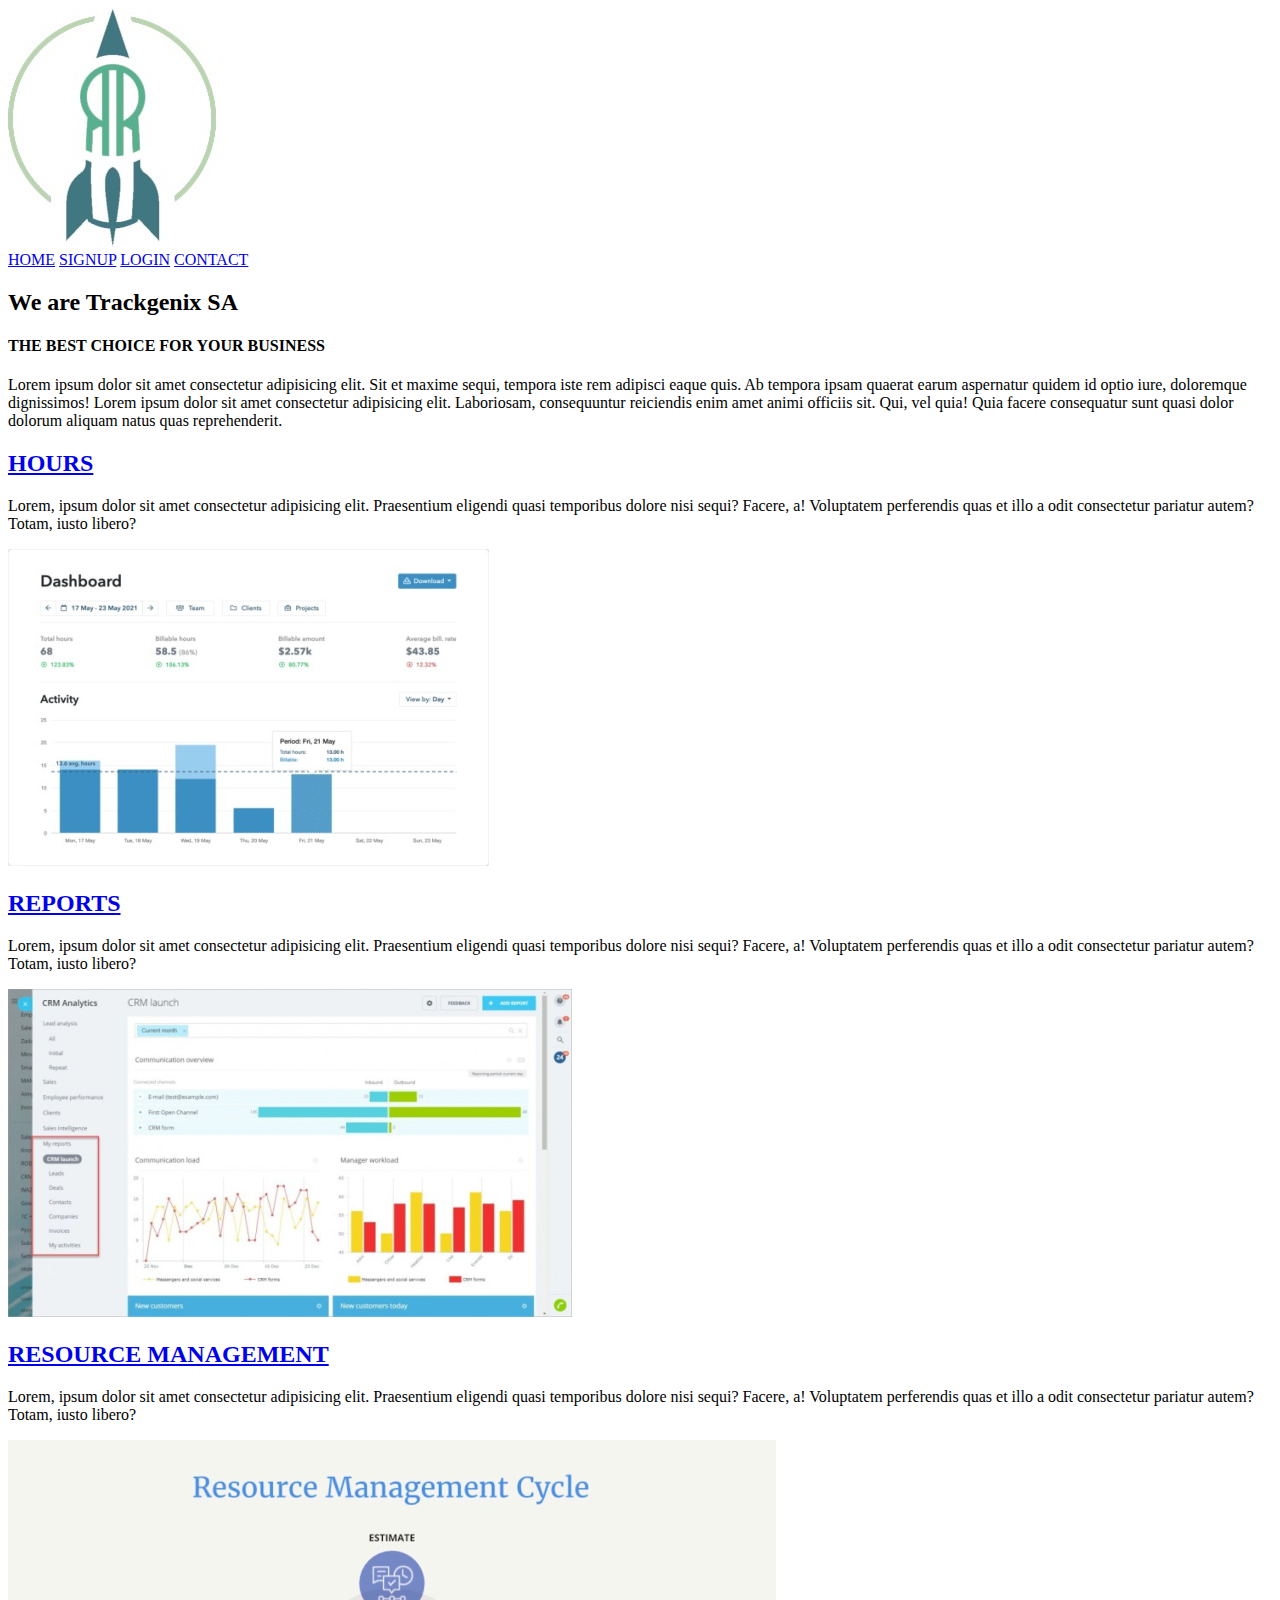
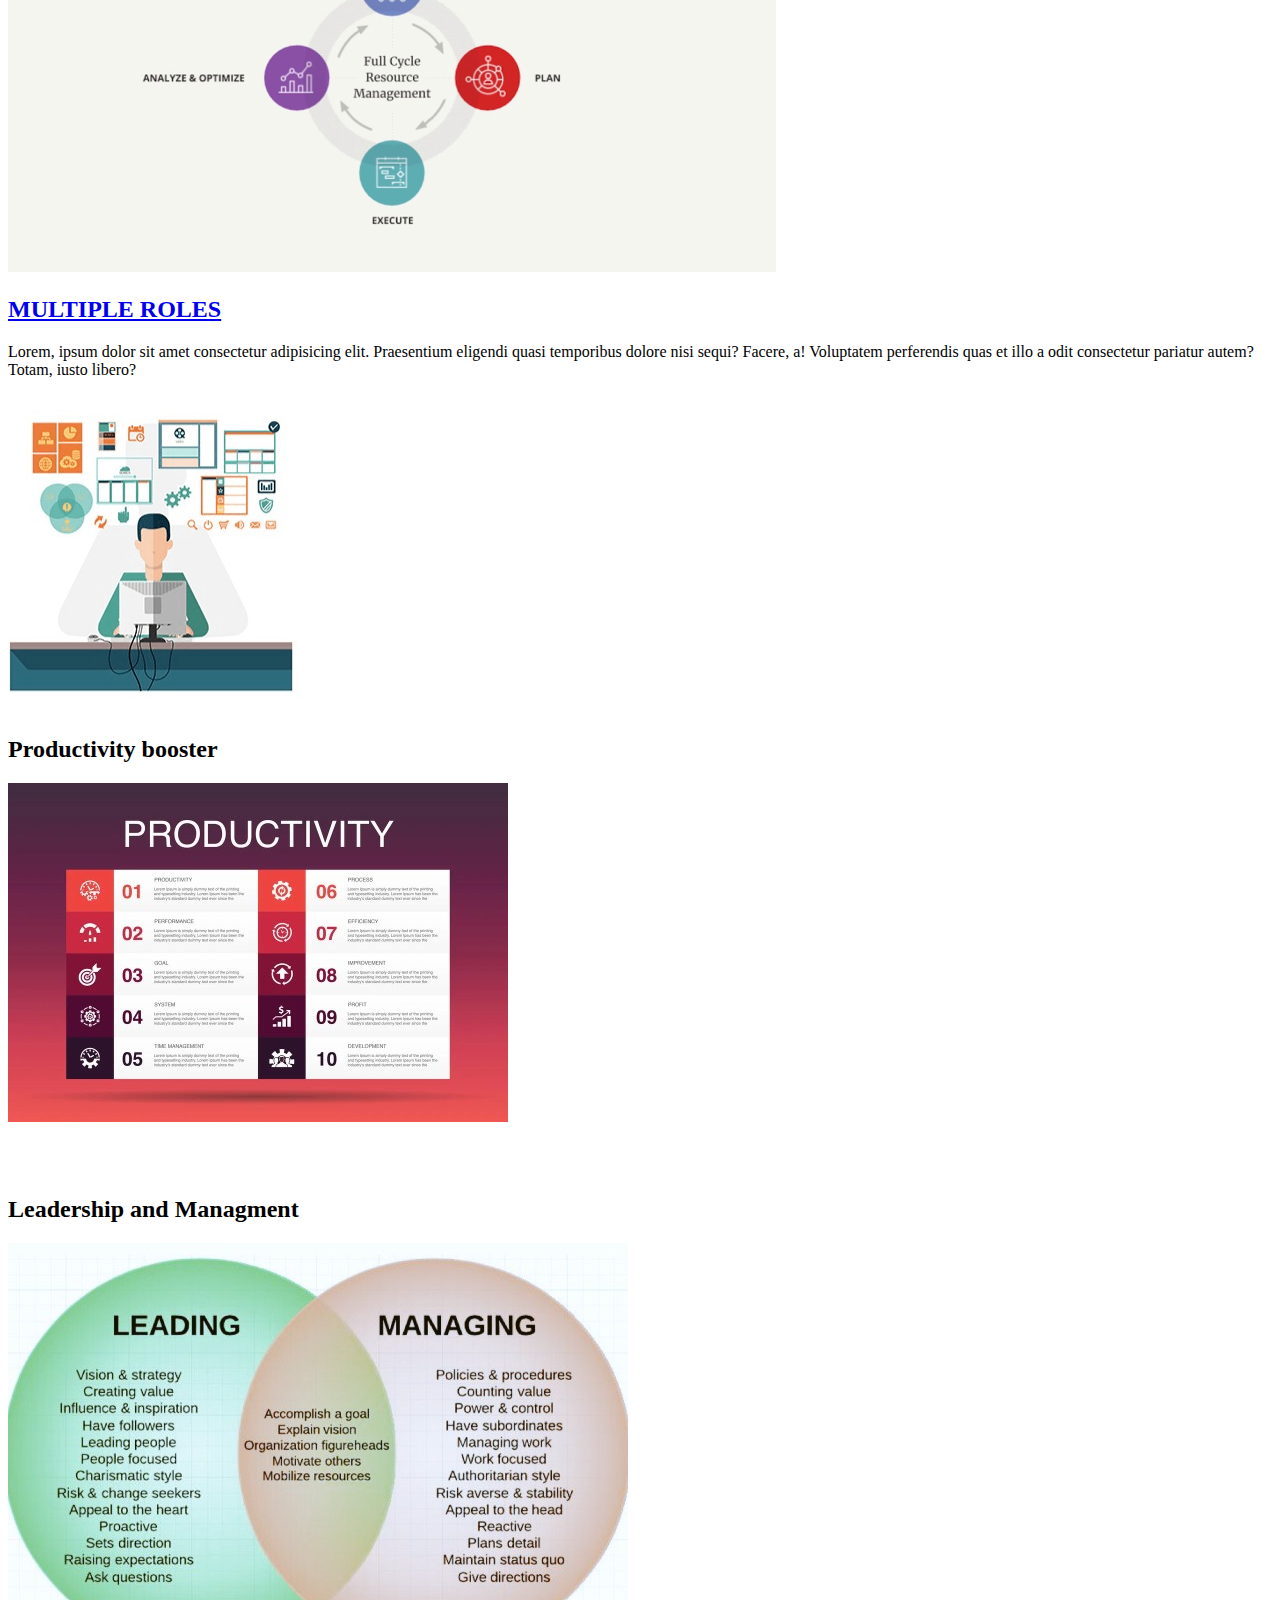
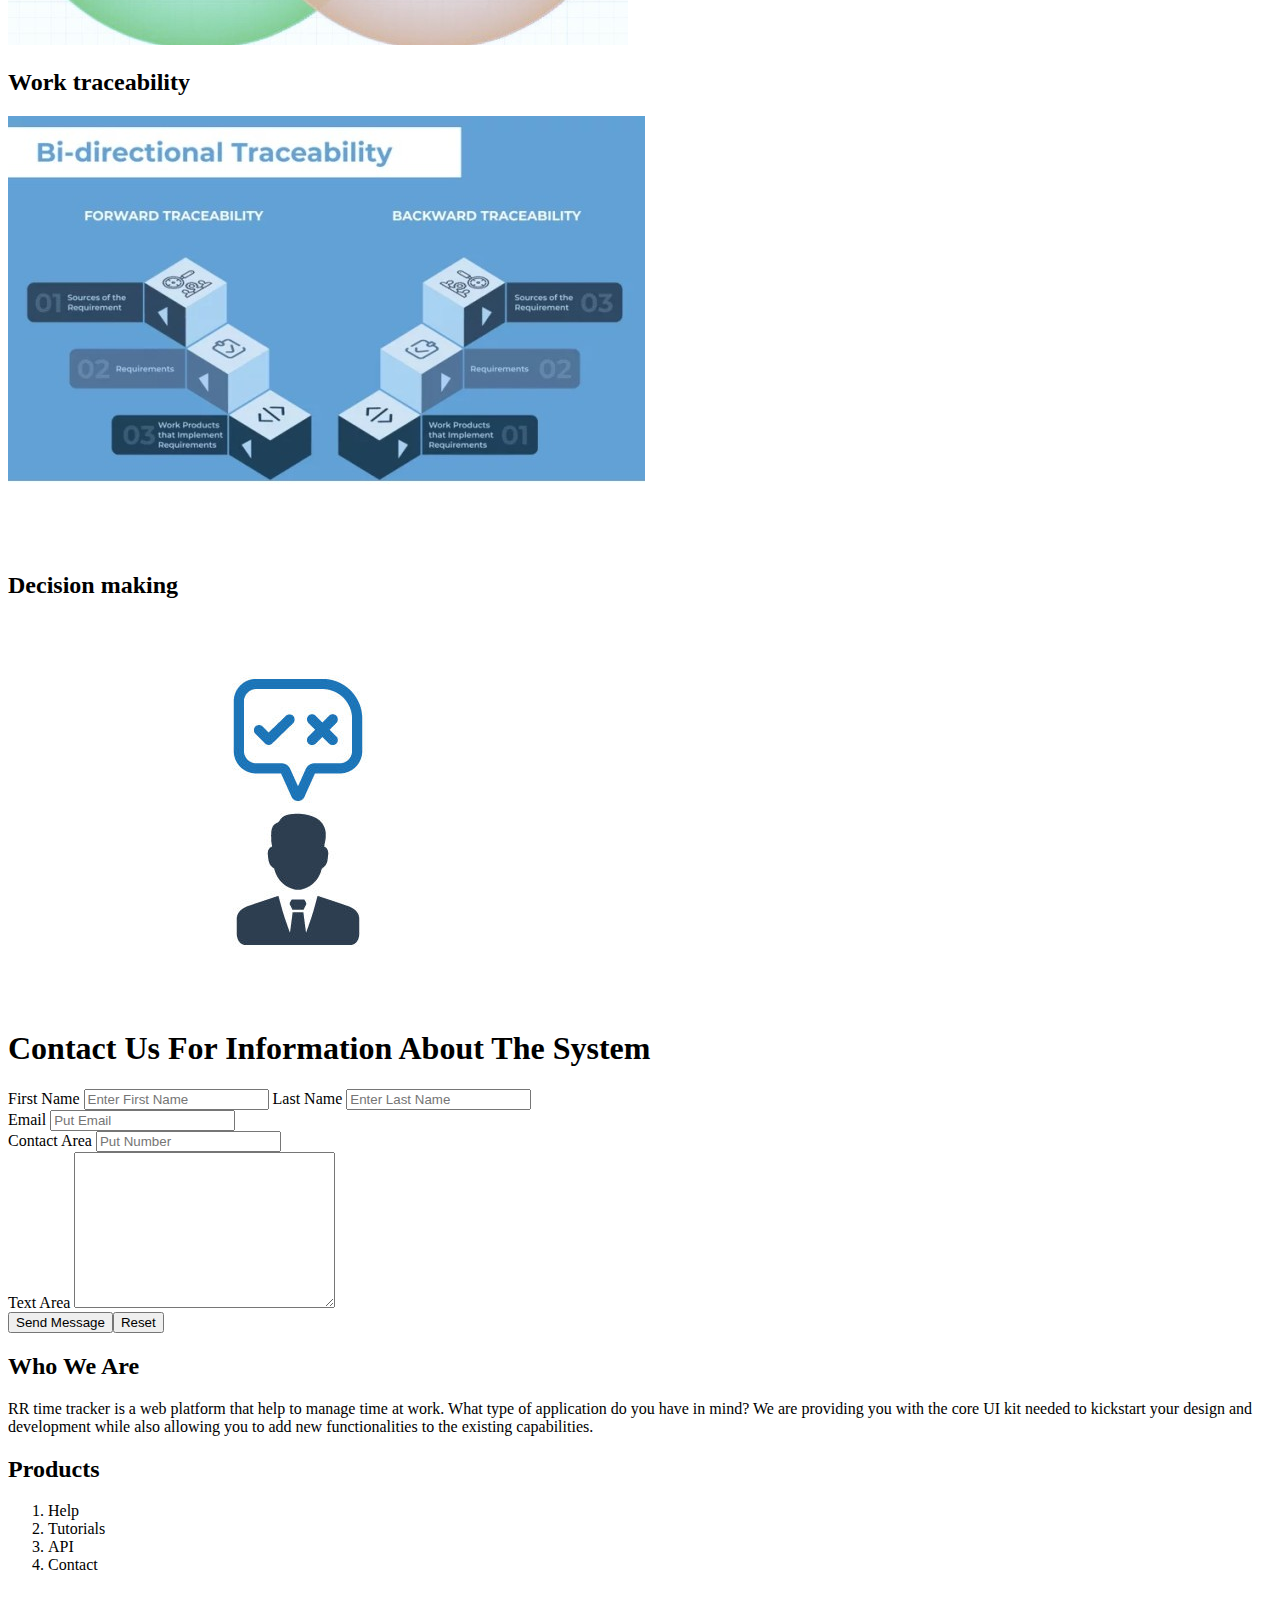
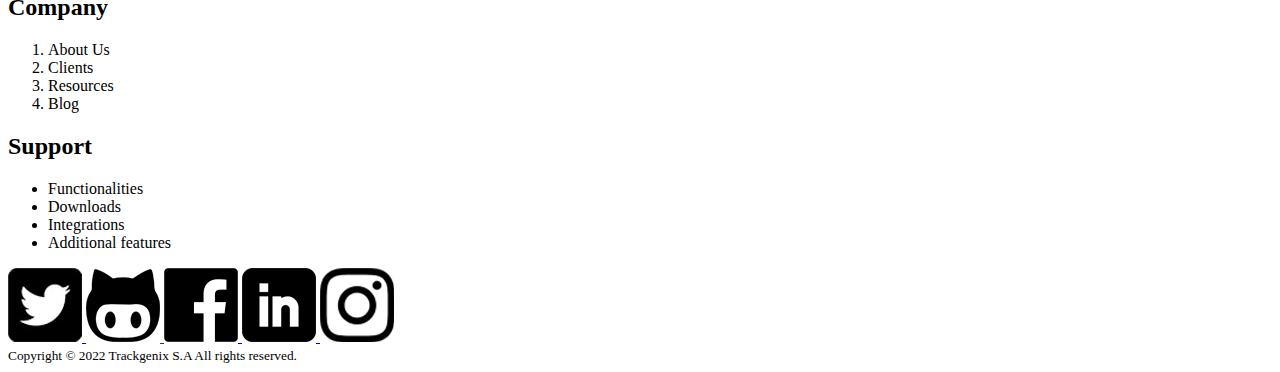
<file: index.html>
<!DOCTYPE html>
<html lang="en">
<head>
    <meta charset="UTF-8">
    <meta http-equiv="X-UA-Compatible" content="IE=edge">
    <meta name="viewport" content="width=device-width, initial-scale=1.0">
    <title>Document</title>
</head>
<body>
    <!---Header-->
    <section>
        <div>
            <a href="img/radium.jpg">
                <img src="img/radium.jpg">
            </a>
        </div>
    </section>
    <section>
        <div>
            <a href="url">HOME</a> <a href="url">SIGNUP</a> <a href="url">LOGIN</a> <a href="url">CONTACT</a>
            <h2>We are Trackgenix SA</h2>
            <h4>THE BEST CHOICE FOR YOUR BUSINESS</h4>
            <p>
                Lorem ipsum dolor sit amet consectetur adipisicing elit. Sit et maxime sequi,
                tempora iste rem adipisci eaque quis. Ab tempora ipsam quaerat earum aspernatur quidem id optio iure, doloremque dignissimos!
                Lorem ipsum dolor sit amet consectetur adipisicing elit. Laboriosam, consequuntur reiciendis enim amet animi officiis sit.
                Qui, vel quia! Quia facere consequatur sunt quasi dolor dolorum aliquam natus quas reprehenderit.  
            </p>
        </div>
    </section>
    <!---Img-->
    <section>
        <div>
            <a href="img/hours.jpg">
                <h2>HOURS</h2>
            </a>
            <p>
                Lorem, ipsum dolor sit amet consectetur
                adipisicing elit. Praesentium eligendi quasi
                temporibus dolore nisi sequi? Facere, a! Voluptatem perferendis
                quas et illo a odit consectetur pariatur autem? Totam, iusto libero?
            </p>
            <img src="img/hours.jpg">
        </div>
        <div>
            <a href="img/reports.jpg">
                <h2>REPORTS</h2>
            </a>
            <p>
                Lorem, ipsum dolor sit amet consectetur
                adipisicing elit. Praesentium eligendi quasi
                temporibus dolore nisi sequi? Facere, a! Voluptatem perferendis
                quas et illo a odit consectetur pariatur autem? Totam, iusto libero?
            </p>         
            <img src="img/reports.jpg">
        </div>
        <div>
            <a href="img/resour.jpg">
                <h2>RESOURCE MANAGEMENT</h2>
            </a>
            <p>
                Lorem, ipsum dolor sit amet consectetur
                adipisicing elit. Praesentium eligendi quasi
                temporibus dolore nisi sequi? Facere, a! Voluptatem perferendis
                quas et illo a odit consectetur pariatur autem? Totam, iusto libero?
            </p>    
            <img src="img/resour.jpg">
        </div>
        <div>
            <a href="img/roles.jpg">
                <h2>MULTIPLE ROLES</h2>
            </a>
            <p>
                Lorem, ipsum dolor sit amet consectetur
                adipisicing elit. Praesentium eligendi quasi
                temporibus dolore nisi sequi? Facere, a! Voluptatem perferendis
                quas et illo a odit consectetur pariatur autem? Totam, iusto libero?
            </p>
            <img src="img/roles.jpg">
        </div>
    </section>      
    <section>
        <div>
            <a href="img/product.jpg"></a>
            <h2>
                Productivity booster
            </h2>
            <img src="img/product.jpg">
        </div>
        <div>
            <a href="img/leading.jpg"></a>
            <h2>
                Leadership and Managment
            </h2>
            <img src="img/leading.jpg">
        </div>
        <div>
            <a href="img/trace.jpg"></a>
            <h2>
                Work traceability
            </h2>
            <img src="img/trace.jpg">
        </div>
        <div>
            <a href="img/choose.jpg"></a>
            <h2>
                Decision making
            </h2>
            <img src="img/choose.jpg">
        </div>
    </section>             
    <!---Forms-->
    <section>
        <h1>Contact Us For Information About The System</h1>
        <div>
            <form action="process.php" method="post">
                <label>First Name</label>
                <input type="text" name="First Name" placeholder="Enter First Name">
                <label>Last Name</label>
                <input type="text" name="Last Name" placeholder="Enter Last Name">
            </form>
        </div>
        <div>
            <form action="process.php" method="post">
                <label>Email</label>
                <input type="text" name="Email" placeholder="Put Email">
            </form>
        </div>
        <div>
            <form action="process.php" method="post">
                <label>Contact Area</label>
                <input type="text" name="Put Number" placeholder="Put Number">
            </form>
        </div>
        <div>
            <form action="process.php" method="post">
                <label>Text Area</label>
                <textarea name="Text Area" id="" cols="30" rows="10"></textarea>
            </form>
        </div>
        <button>Send Message</button><button>Reset</button>
    </section>
    <section>
        <h2>Who We Are</h2>
        <p>
            RR time tracker is a web platform that help to manage time at work.
            What type of application do you have in mind? We are providing you with
            the core UI kit needed to kickstart your design and development while also
            allowing you to add new functionalities to the existing capabilities.
        </p>
    </section>
    <section>
        <h2>Products</h2>
        <div>
            <ol>
                <li>Help</li>
                <li>Tutorials</li>
                <li>API</li>
                <li>Contact</li>
            </ol>
        </div>
        <h2>Company</h2>
        <div>
            <ol>
                <li>About Us</li>
                <li>Clients</li>
                <li>Resources</li>
                <li>Blog</li>
            </ol>
        </div>
        <h2>Support</h2>
        <div>
            <ul>
                <li>Functionalities</li>
                <li>Downloads</li>
                <li>Integrations</li>
                <li>Additional features</li>
            </ul>
        </div>
    </section>
    <section>
        <footer>
                <a href="https://twitter.com/radiumrocket">
                    <img src="img/twt.jpg" alt="Twitter-Logo">
                </a>
                <a href="">
                    <img src="img/git-hub.jpg" alt="GitHub-Logo">
                </a>
                <a href="https://www.facebook.com/radiumrocket">
                    <img src="img/fcb.jpg" alt="Facebook-Logo">
                </a>
                <a href="https://www.linkedin.com/company/radium-rocket/">
                    <img src="img/in.jpg" alt="Linkedin-Logo">
                </a>
                <a href="https://www.instagram.com/radium.rocket/">
                    <img src="img/insta.jpg" alt="Instagram-Logo">
                </a>
        </footer>
        <div>
            <small>
                Copyright &copy; 2022 Trackgenix S.A All rights reserved.
            </small>
        </div>
    </section>
</body>
</html>
</file>
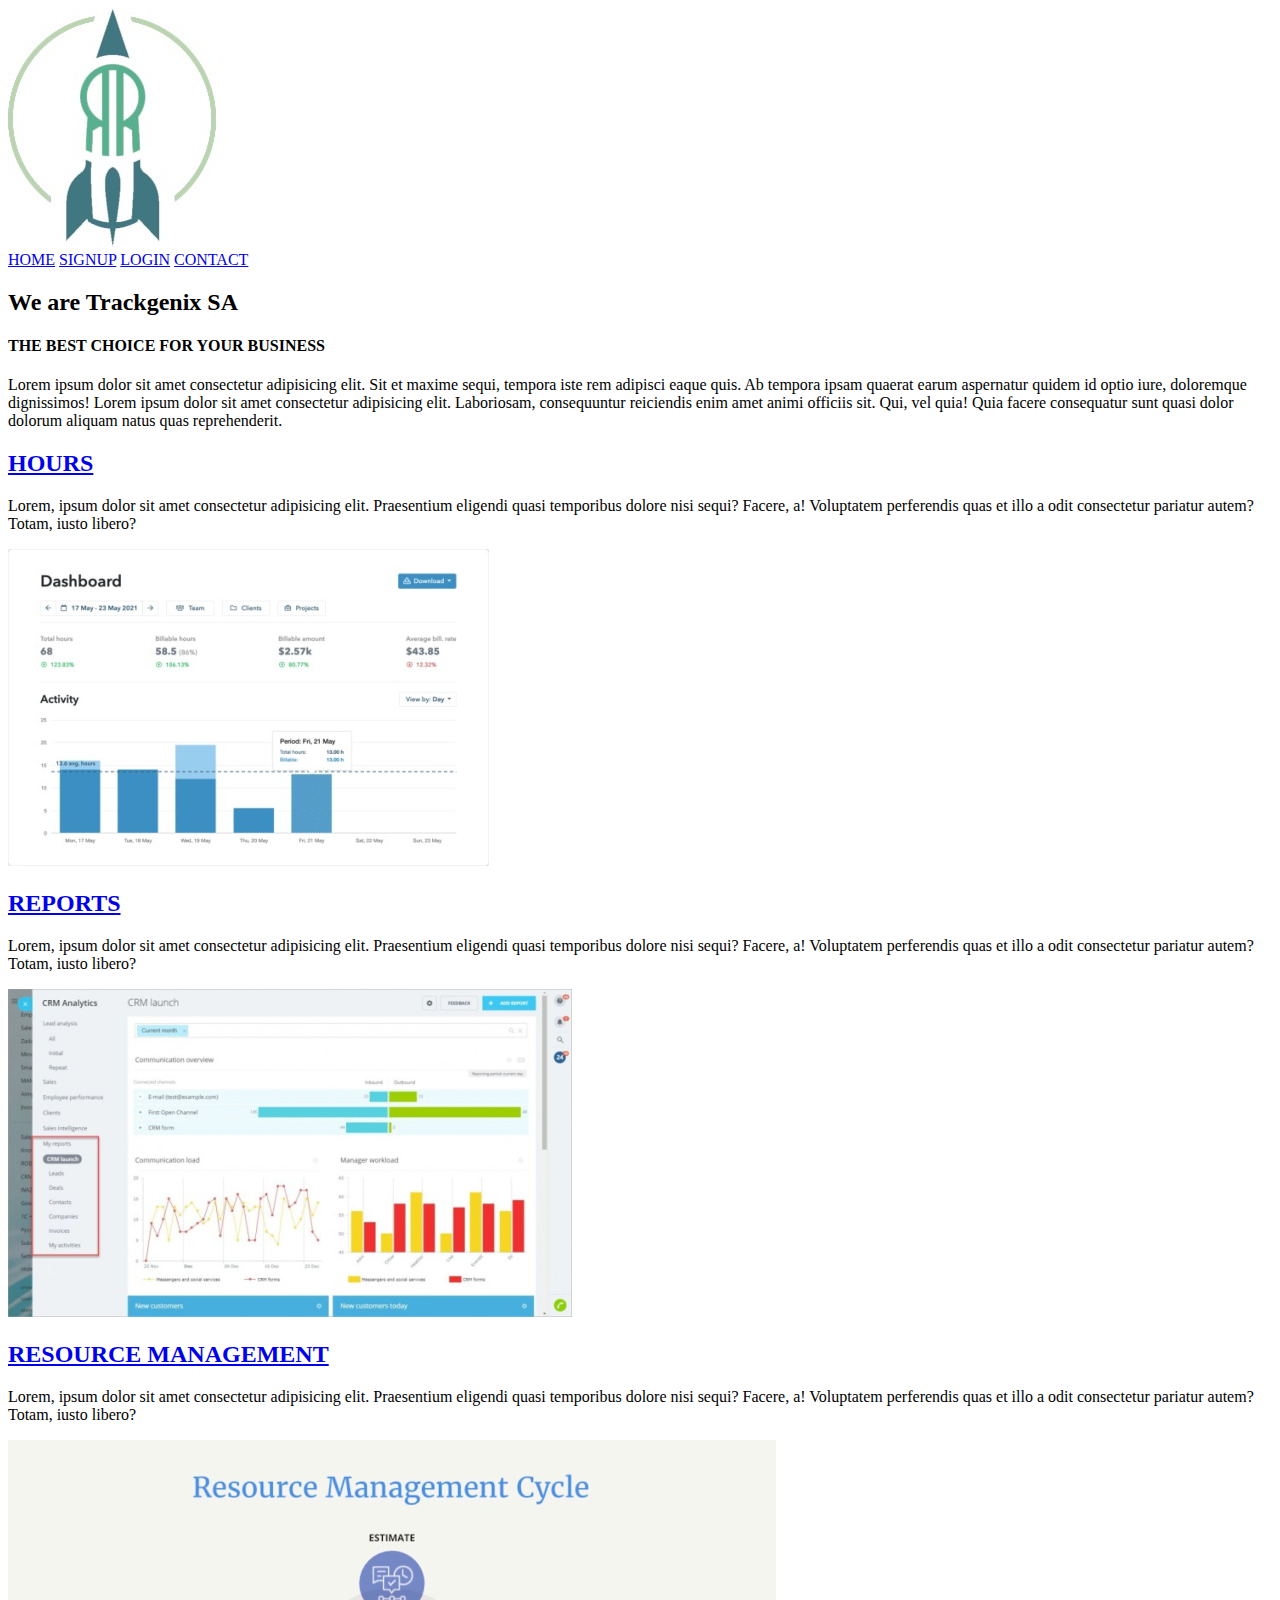
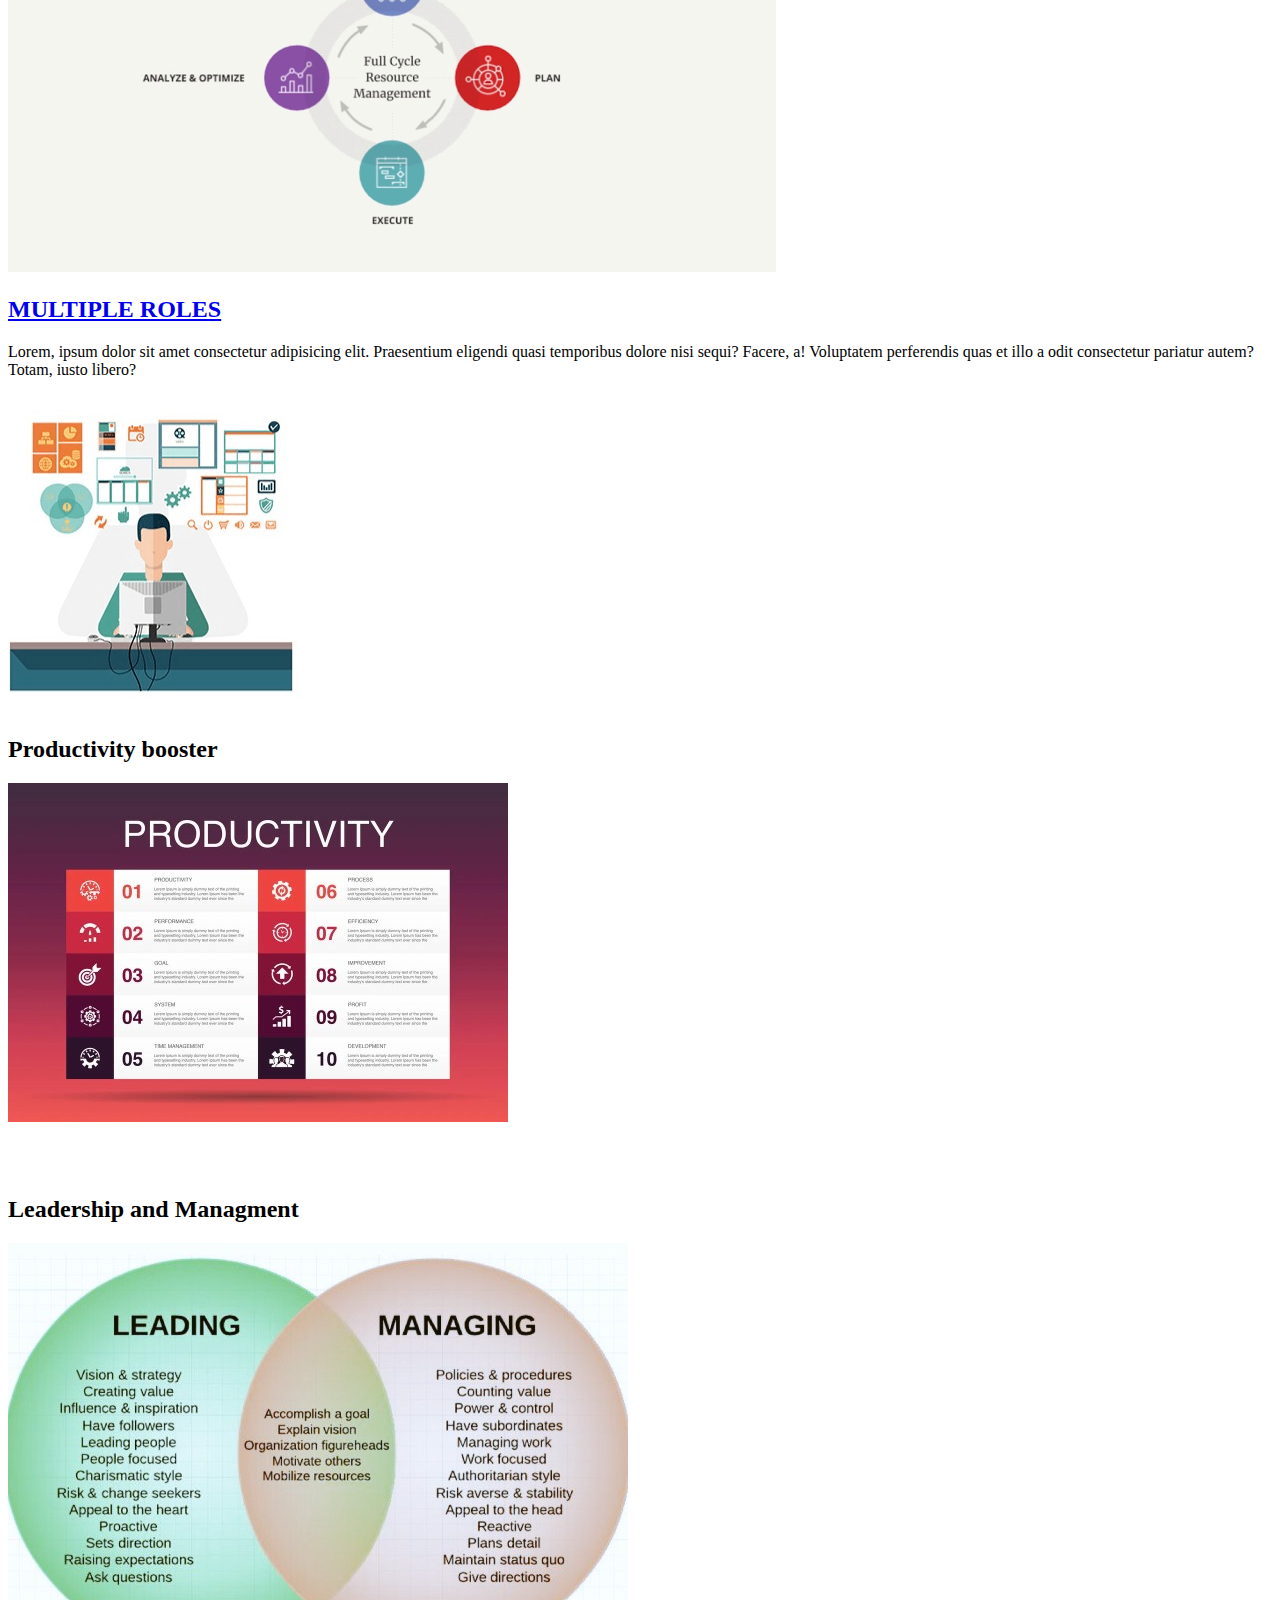
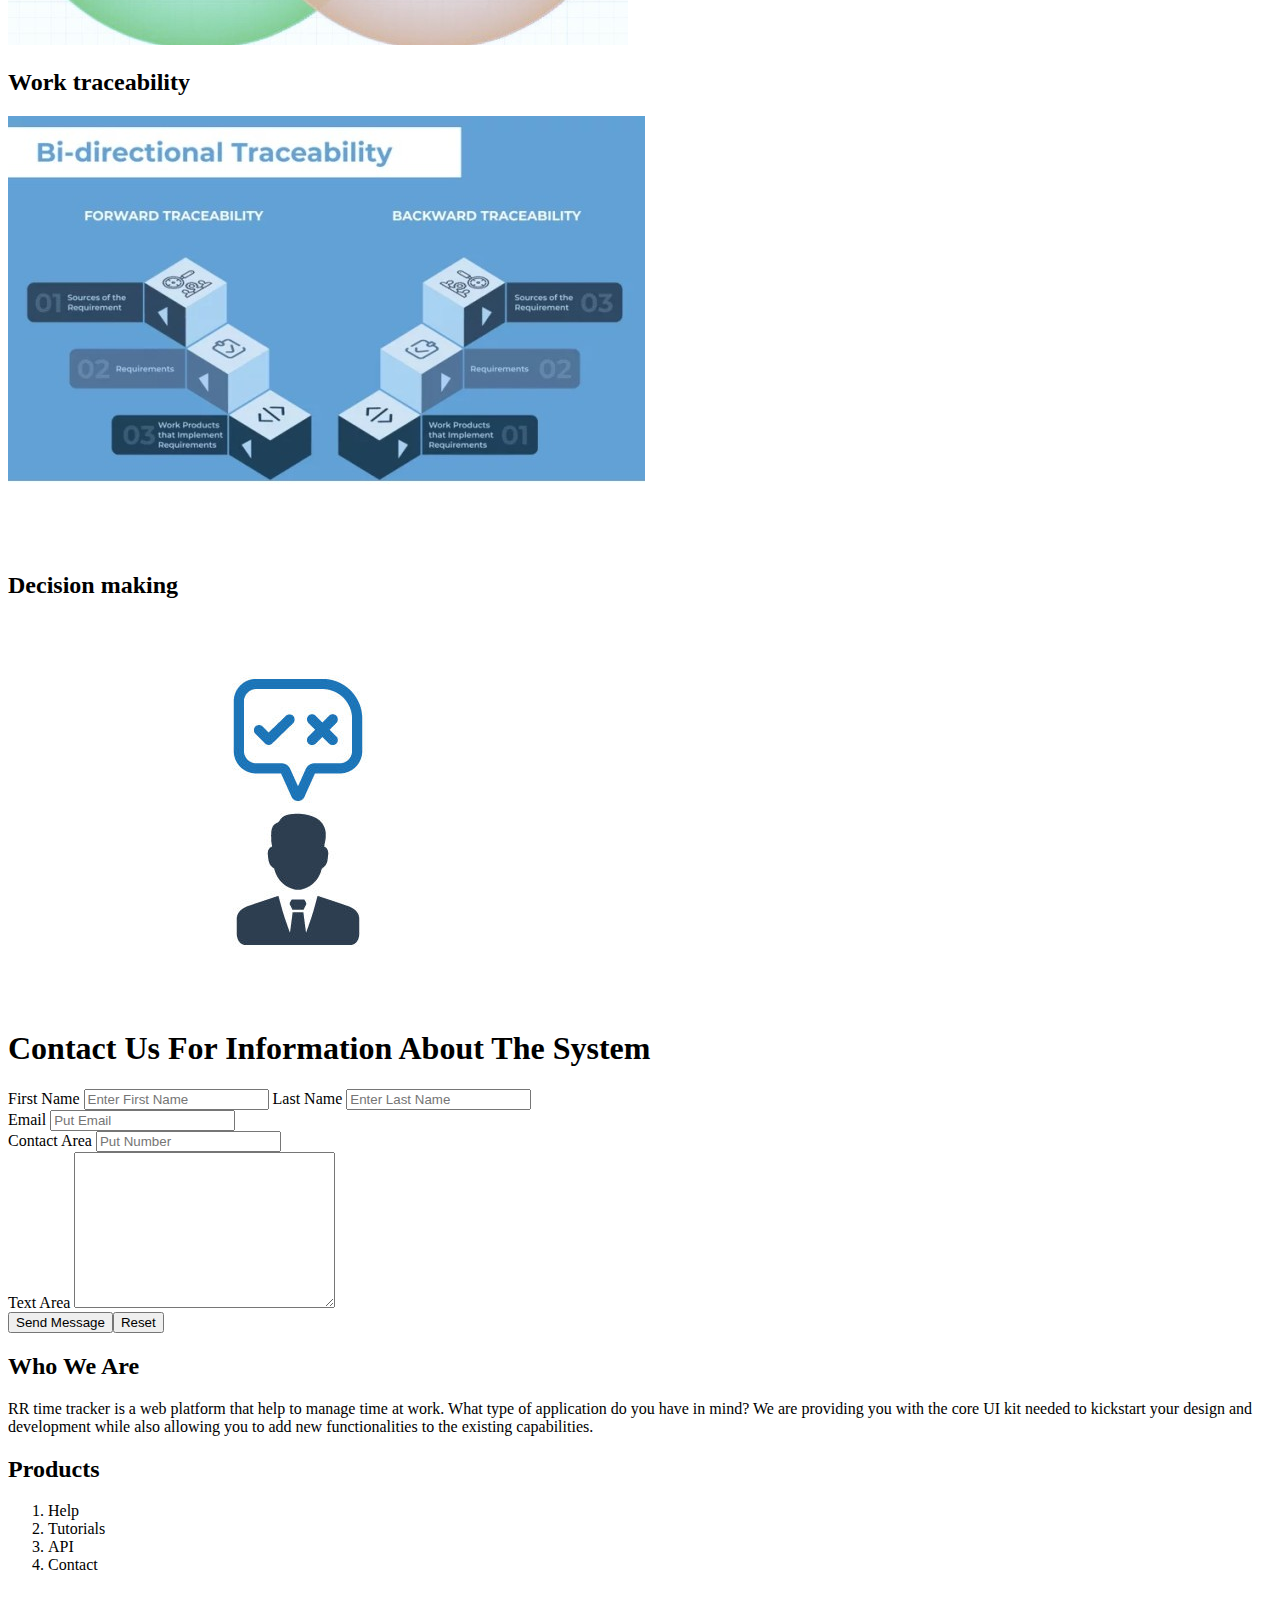
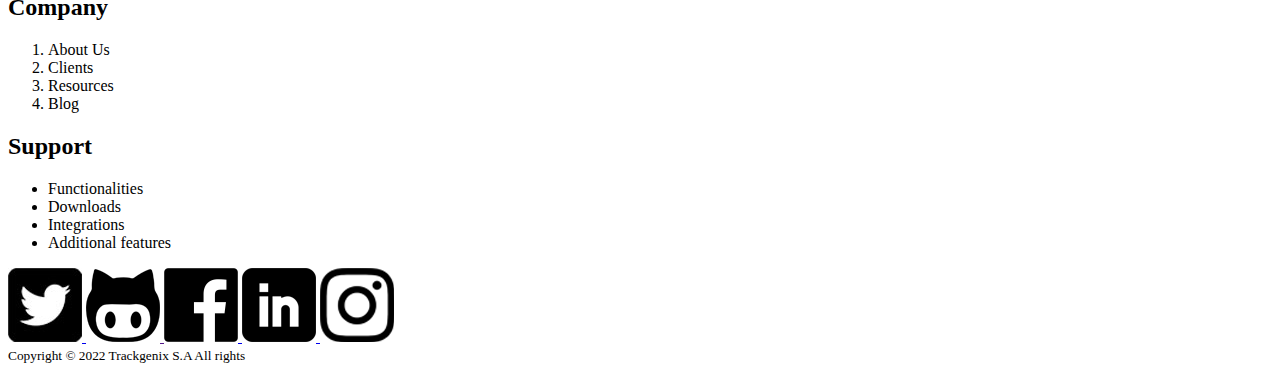
<file: Semana-02/index.html>
<!DOCTYPE html>
<html lang="en">
<head>
    <meta charset="UTF-8">
    <meta http-equiv="X-UA-Compatible" content="IE=edge">
    <meta name="viewport" content="width=device-width, initial-scale=1.0">
    <title>Document</title>
</head>
<body>
    <!---Header-->
    <section>
        <div>
            <a href="img/radium.jpg">
                <img src="img/radium.jpg">
            </a>
        </div>
    </section>
    <section>
        <div>
            <a href="url">HOME</a> <a href="url">SIGNUP</a> <a href="url">LOGIN</a> <a href="url">CONTACT</a>
            <h2>We are Trackgenix SA</h2>
            <h4>THE BEST CHOICE FOR YOUR BUSINESS</h4>
            <p>
                Lorem ipsum dolor sit amet consectetur adipisicing elit. Sit et maxime sequi,
                tempora iste rem adipisci eaque quis. Ab tempora ipsam quaerat earum aspernatur quidem id optio iure, doloremque dignissimos!
                Lorem ipsum dolor sit amet consectetur adipisicing elit. Laboriosam, consequuntur reiciendis enim amet animi officiis sit.
                Qui, vel quia! Quia facere consequatur sunt quasi dolor dolorum aliquam natus quas reprehenderit.  
            </p>
        </div>
    </section>
    <!---Img-->
    <section>
        <div>
            <a href="img/hours.jpg">
                <h2>HOURS</h2>
            </a>
            <p>
                Lorem, ipsum dolor sit amet consectetur
                adipisicing elit. Praesentium eligendi quasi
                temporibus dolore nisi sequi? Facere, a! Voluptatem perferendis
                quas et illo a odit consectetur pariatur autem? Totam, iusto libero?
            </p>
            <img src="img/hours.jpg">
        </div>
        <div>
            <a href="img/reports.jpg">
                <h2>REPORTS</h2>
            </a>
            <p>
                Lorem, ipsum dolor sit amet consectetur
                adipisicing elit. Praesentium eligendi quasi
                temporibus dolore nisi sequi? Facere, a! Voluptatem perferendis
                quas et illo a odit consectetur pariatur autem? Totam, iusto libero?
            </p>         
            <img src="img/reports.jpg">
        </div>
        <div>
            <a href="img/resour.jpg">
                <h2>RESOURCE MANAGEMENT</h2>
            </a>
            <p>
                Lorem, ipsum dolor sit amet consectetur
                adipisicing elit. Praesentium eligendi quasi
                temporibus dolore nisi sequi? Facere, a! Voluptatem perferendis
                quas et illo a odit consectetur pariatur autem? Totam, iusto libero?
            </p>    
            <img src="img/resour.jpg">
        </div>
        <div>
            <a href="img/roles.jpg">
                <h2>MULTIPLE ROLES</h2>
            </a>
            <p>
                Lorem, ipsum dolor sit amet consectetur
                adipisicing elit. Praesentium eligendi quasi
                temporibus dolore nisi sequi? Facere, a! Voluptatem perferendis
                quas et illo a odit consectetur pariatur autem? Totam, iusto libero?
            </p>
            <img src="img/roles.jpg">
        </div>
    </section>      
    <section>
        <div>
            <a href="img/product.jpg"></a>
            <h2>
                Productivity booster
            </h2>
            <img src="img/product.jpg">
        </div>
        <div>
            <a href="img/leading.jpg"></a>
            <h2>
                Leadership and Managment
            </h2>
            <img src="img/leading.jpg">
        </div>
        <div>
            <a href="img/trace.jpg"></a>
            <h2>
                Work traceability
            </h2>
            <img src="img/trace.jpg">
        </div>
        <div>
            <a href="img/choose.jpg"></a>
            <h2>
                Decision making
            </h2>
            <img src="img/choose.jpg">
        </div>
    </section>             
    <!---Forms-->
    <section>
        <h1>Contact Us For Information About The System</h1>
        <div>
            <form action="process.php" method="post">
                <label>First Name</label>
                <input type="text" name="First Name" placeholder="Enter First Name">
                <label>Last Name</label>
                <input type="text" name="Last Name" placeholder="Enter Last Name">
            </form>
        </div>
        <div>
            <form action="process.php" method="post">
                <label>Email</label>
                <input type="text" name="Email" placeholder="Put Email">
            </form>
        </div>
        <div>
            <form action="process.php" method="post">
                <label>Contact Area</label>
                <input type="text" name="Put Number" placeholder="Put Number">
            </form>
        </div>
        <div>
            <form action="process.php" method="post">
                <label>Text Area</label>
                <textarea name="Text Area" id="" cols="30" rows="10"></textarea>
            </form>
        </div>
        <button>Send Message</button><button>Reset</button>
    </section>
    <section>
        <h2>Who We Are</h2>
        <p>
            RR time tracker is a web platform that help to manage time at work.
            What type of application do you have in mind? We are providing you with
            the core UI kit needed to kickstart your design and development while also
            allowing you to add new functionalities to the existing capabilities.
        </p>
    </section>
    <section>
        <h2>Products</h2>
        <div>
            <ol>
                <li>Help</li>
                <li>Tutorials</li>
                <li>API</li>
                <li>Contact</li>
            </ol>
        </div>
        <h2>Company</h2>
        <div>
            <ol>
                <li>About Us</li>
                <li>Clients</li>
                <li>Resources</li>
                <li>Blog</li>
            </ol>
        </div>
        <h2>Support</h2>
        <div>
            <ul>
                <li>Functionalities</li>
                <li>Downloads</li>
                <li>Integrations</li>
                <li>Additional features</li>
            </ul>
        </div>
    </section>
    <section>
        <footer>
                <a href="https://twitter.com/radiumrocket">
                    <img src="img/twt.jpg" alt="Twitter-Logo">
                </a>
                <a href="">
                    <img src="img/git-hub.jpg" alt="GitHub-Logo">
                </a>
                <a href="https://www.facebook.com/radiumrocket">
                    <img src="img/fcb.jpg" alt="Facebook-Logo">
                </a>
                <a href="https://www.linkedin.com/company/radium-rocket/">
                    <img src="img/in.jpg" alt="Linkedin-Logo">
                </a>
                <a href="https://www.instagram.com/radium.rocket/">
                    <img src="img/insta.jpg" alt="Instagram-Logo">
                </a>
        </footer>
        <div>
            <small>
                Copyright &copy; 2022 Trackgenix S.A All rights
            </small>
        </div>
    </section>
</body>
</html>
</file>
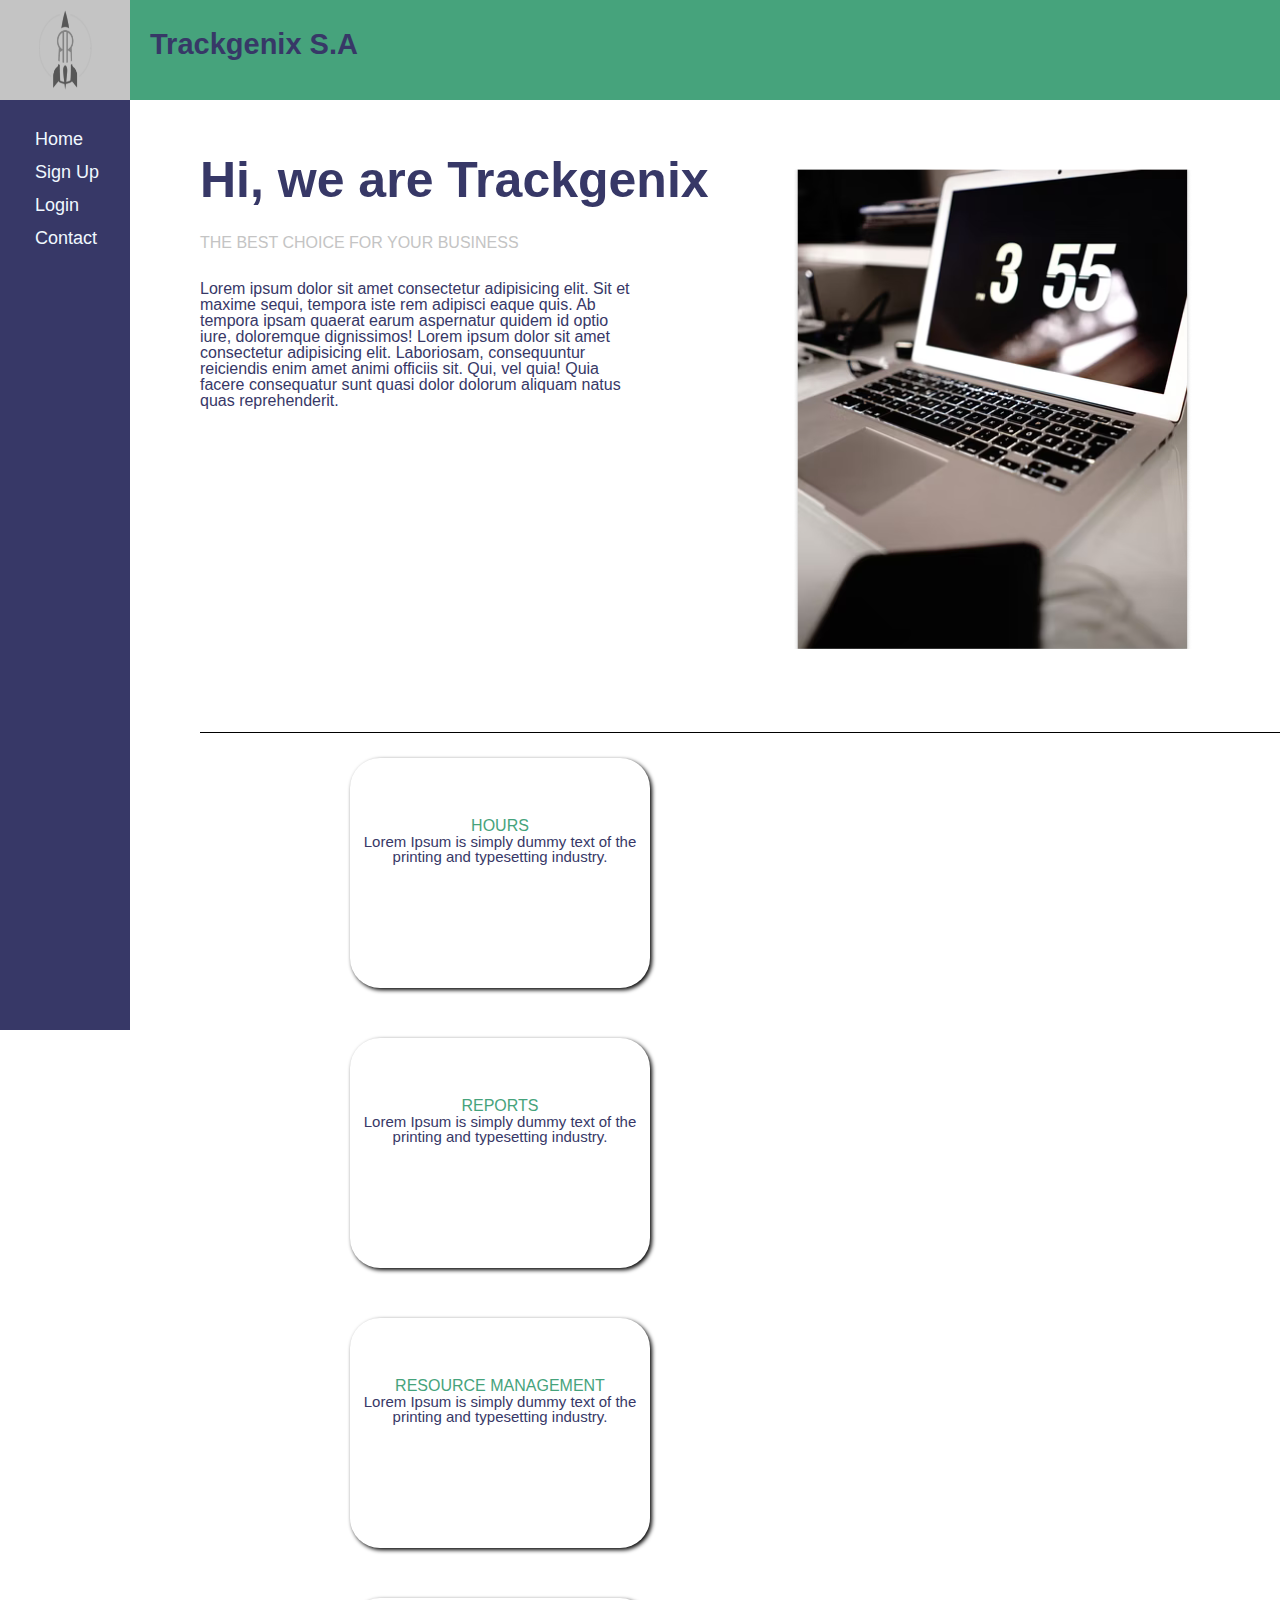
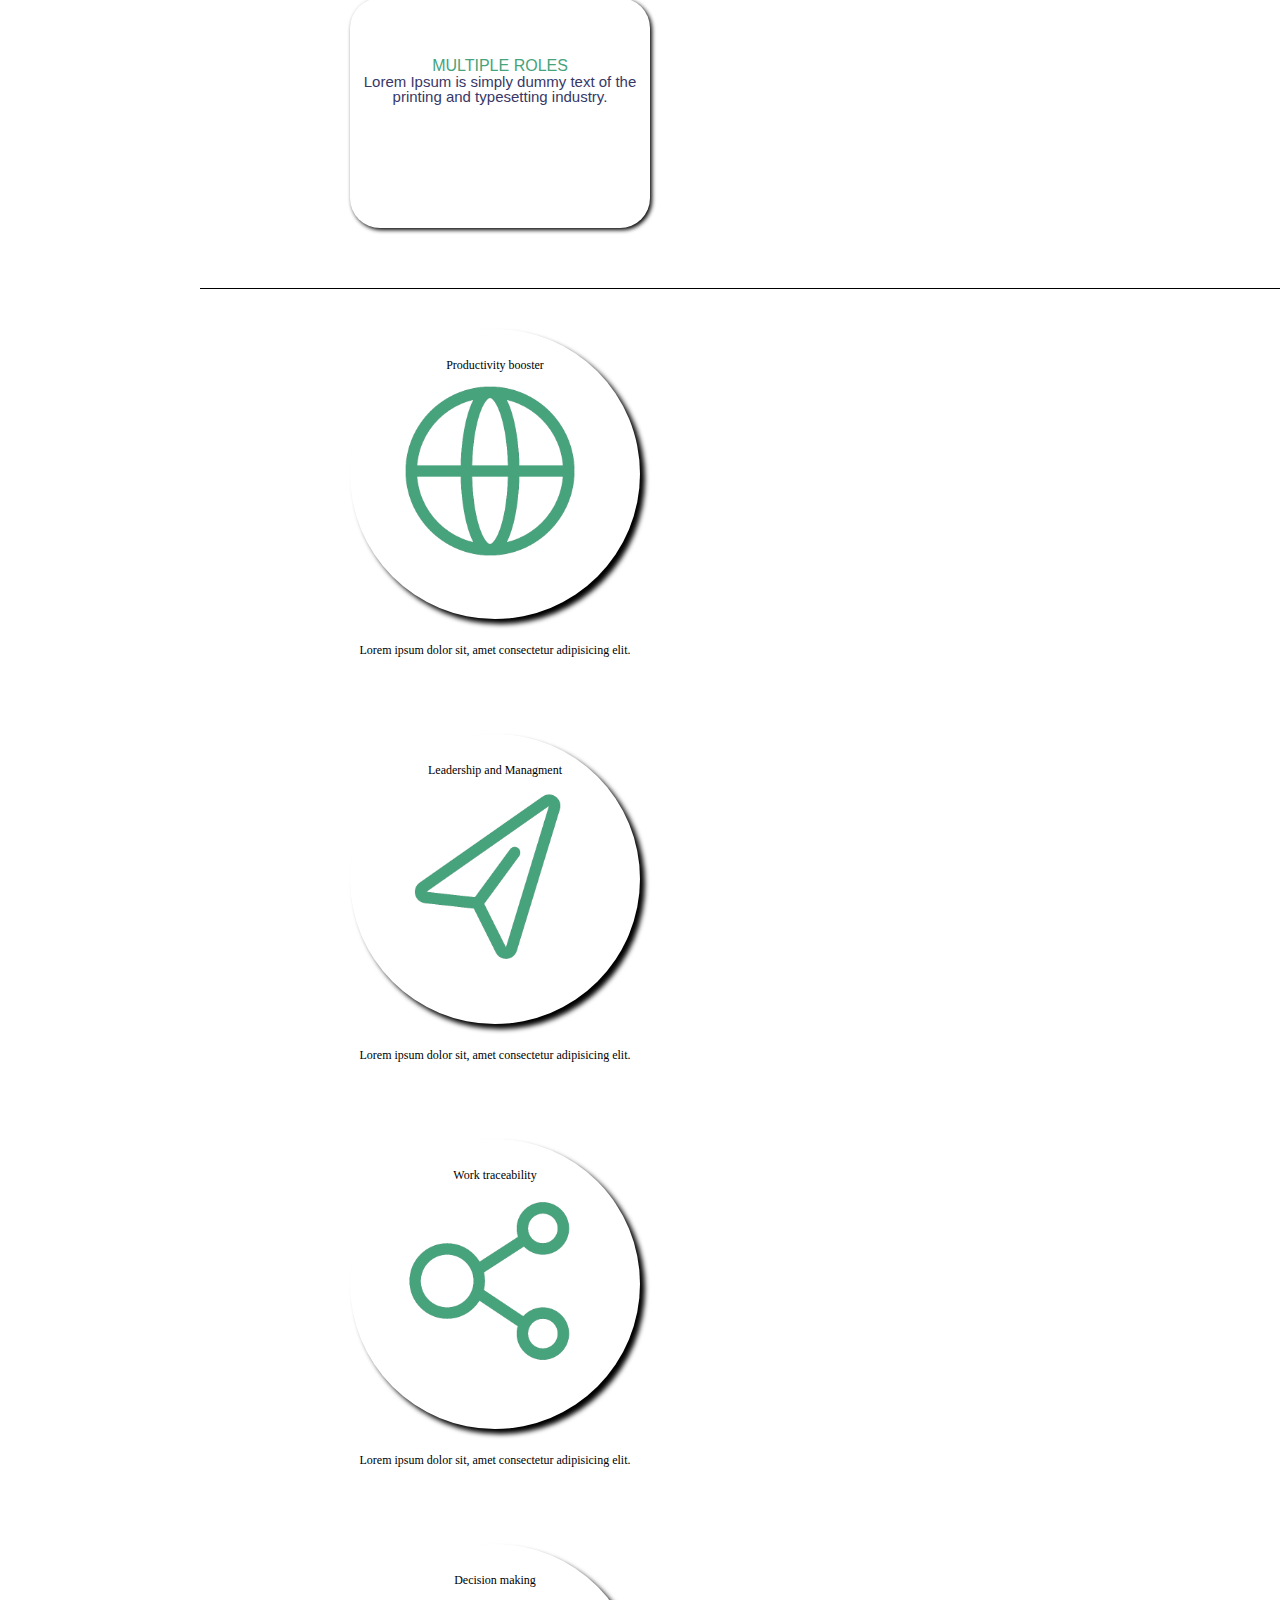
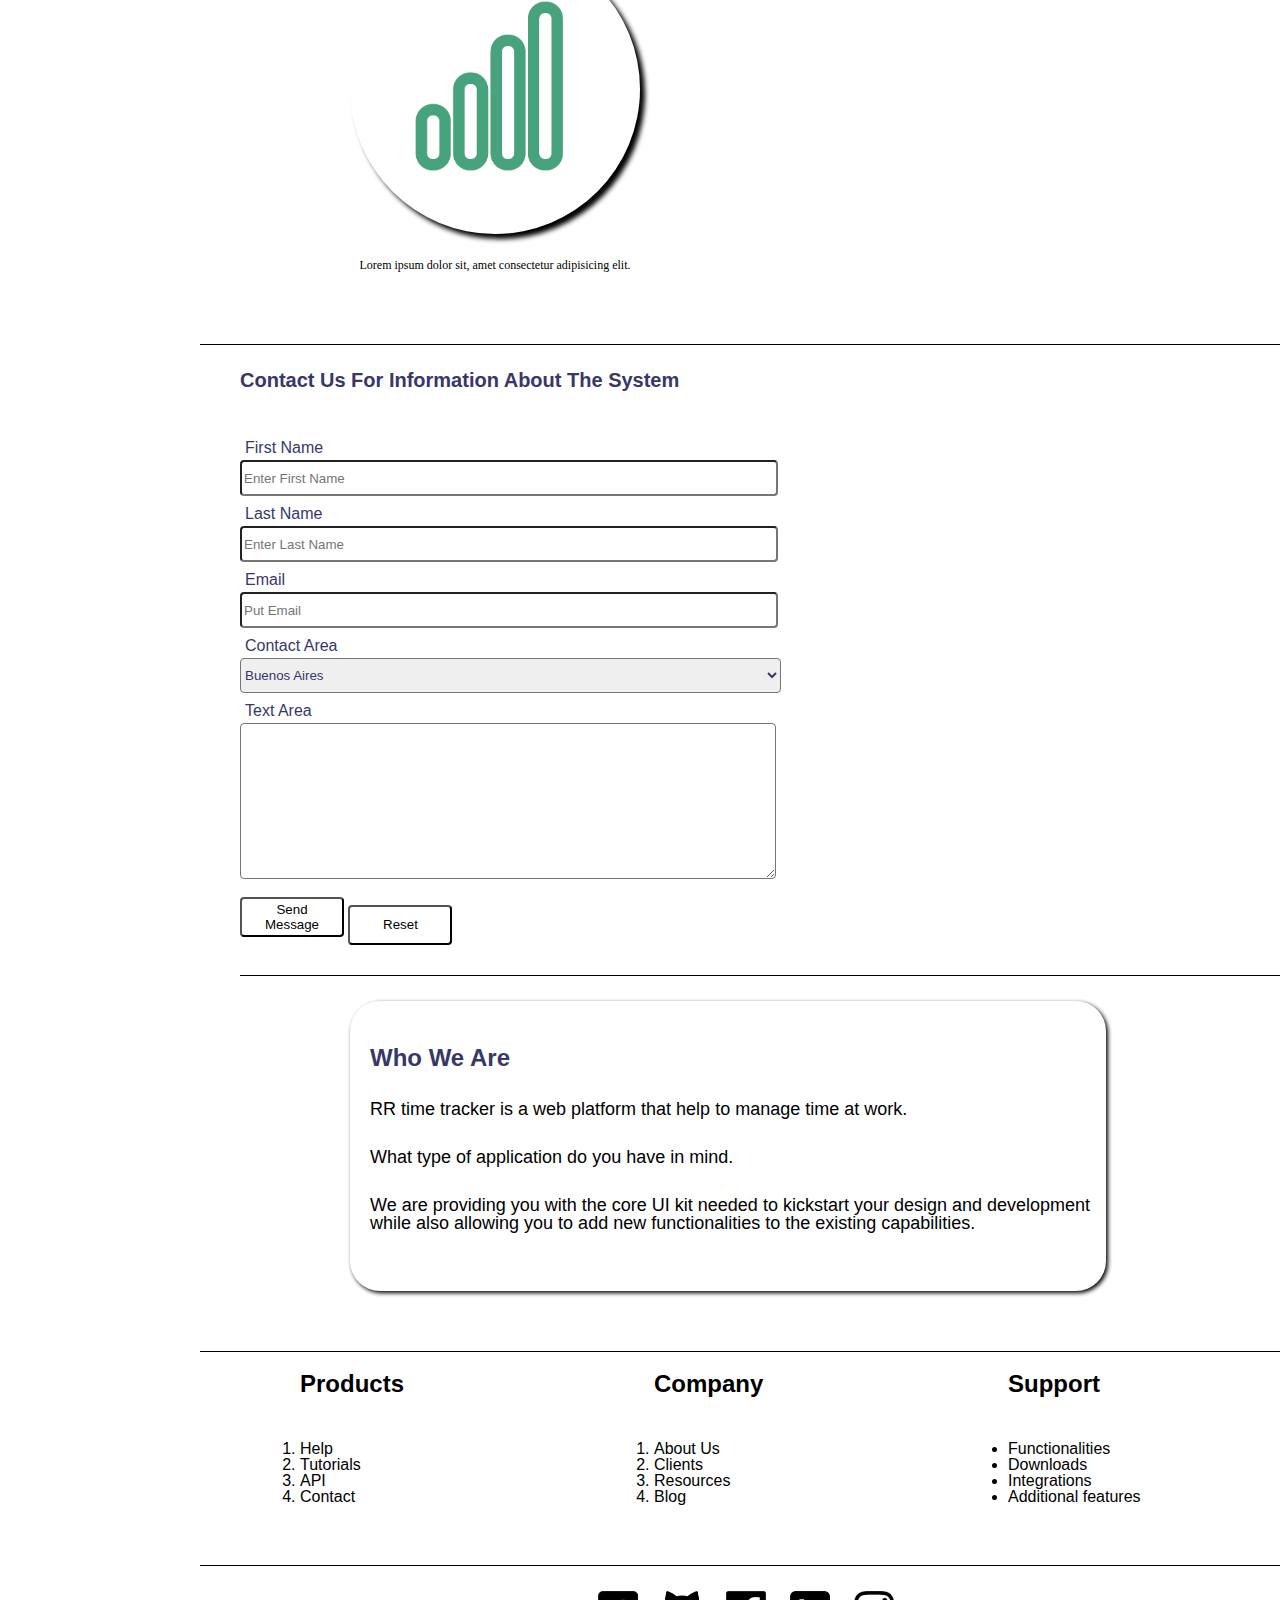
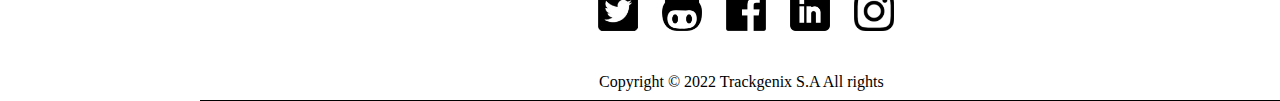
<file: Semana-03/index.html>
<!DOCTYPE html>
<html lang="en">
    <head>
        <meta charset="UTF-8">
        <meta http-equiv="X-UA-Compatible" content="IE=edge">
        <meta name="viewport" content="width=device-width, initial-scale=1.0">
        <title>Document</title>
        <link rel="stylesheet" type="text/css" href="css/style.css">
        <link rel="stylesheet" type="text/css" href="css/reset.css">
        <link rel="preconnect" href="https://fonts.googleapis.com/%22%3E"> 
    </head>
    <body>
        <section>
            <header>
                <p id="top">Trackgenix S.A</p>
                <img class="rr-logo" src="img/rr-logo.png" alt="radium-logo">
            </header>
        </section>
        <section>
            <div class="complete-bar"></div>
            <div class="menu-bar">
                <nav>
                    <ul>
                        <li> <a href="">Home</a></li>
                        <li><a href="">Sign Up</a></li>
                        <li><a href="">Login</a></li>
                        <li><a href="#Contact">Contact</a></li>
                    </ul>
                </nav>
            </div>
        </section>
        <section class="margin">
            <section class="line-1">
                <div class="wat">
                    <h1>Hi, we are Trackgenix</h1>
                    <h6>THE BEST CHOICE FOR YOUR BUSINESS</h6>
                    <div class="paragraph">
                        <p>
                            Lorem ipsum dolor sit amet consectetur adipisicing elit. Sit et maxime sequi,
                            tempora iste rem adipisci eaque quis. Ab tempora ipsam quaerat earum aspernatur
                            quidem id optio iure, doloremque dignissimos!
                            Lorem ipsum dolor sit amet consectetur adipisicing elit. Laboriosam, consequuntur
                            reiciendis enim amet animi officiis sit.
                            Qui, vel quia! Quia facere consequatur sunt quasi dolor dolorum
                            aliquam natus quas reprehenderit.
                        </p>
                    </div>
                    <div class="deskt-img">
                        <img id="desktop" src="img/desktop.png" alt="desktop">
                    </div>
                </div>
            </section>
            <section class="line-1">
                <div class="quadrate">
                    <h2>HOURS</h2>
                    <p>
                        Lorem Ipsum is simply dummy text of the printing and typesetting industry.
                    </p>
                </div>
                <div class="quadrate">
                    <h2>REPORTS</h2>
                    <p>
                        Lorem Ipsum is simply dummy text of the printing and typesetting industry.
                    </p>         
                </div>
                <div class="quadrate">
                    <h2>RESOURCE MANAGEMENT</h2>
                    <p>
                        Lorem Ipsum is simply dummy text of the printing and typesetting industry.
                    </p>    
                </div>
                <div class="quadrate">
                    <h2>MULTIPLE ROLES</h2>
                    <p>
                        Lorem Ipsum is simply dummy text of the printing and typesetting industry.
                    </p>
                </div>
            </section>
            <section class="line-1">
                <div class="circle">
                    <a href="img/brow.png"></a>
                    <h2>
                        Productivity booster
                    </h2>
                    <img src="img/brow.png">
                    <p>
                        Lorem ipsum dolor sit, amet consectetur adipisicing elit.
                    </p>
                </div>
                <div class="circle">
                    <a href="img/dir.png"></a>
                    <h2>
                        Leadership
                        and Managment
                    </h2>
                    <img src="img/dir.png">
                    <p>
                        Lorem ipsum dolor sit, amet consectetur adipisicing elit.
                    </p>
                </div>
                <div class="circle">
                    <a href="img/share.png"></a>
                    <h2>
                        Work traceability
                    </h2>
                    <img src="img/share.png">
                    <p>
                        Lorem ipsum dolor sit, amet consectetur adipisicing elit.
                    </p>
                </div>
                <div class="circle">
                    <a href="img/signal.png"></a>
                    <h2>
                        Decision making
                    </h2>
                    <img src="img/signal.png">
                    <p>
                        Lorem ipsum dolor sit, amet consectetur adipisicing elit.
                    </p>
                </div>
            </section>       
            <section class="contact line-1">
                <h2 id="Contact">
                    Contact Us For Information About The System
                </h2>
                <div>
                    <form action="process.php" method="post">
                        <label>First Name</label>
                        <input type="text" name="First Name" placeholder="Enter First Name">
                        <label>Last Name</label>
                        <input type="text" name="Last Name" placeholder="Enter Last Name">
                    </form>
                </div>
                <div>
                    <form action="process.php" method="post">
                        <label>Email</label>
                        <input type="text" name="Email" placeholder="Put Email">
                    </form>
                </div>
                <div>
                    <label>Contact Area</label>
                    <select name="contact-area">
                        <option value="buenos-aires">
                            Buenos Aires
                        </option>
                        <option value="santa-fe">
                            Santa Fe
                        </option>
                        <option value="cordoba">
                            Cordoba
                        </option>
                    </select>
                </div>
                <div>
                    <form action="process.php" method="post">
                        <label>Text Area</label>
                        <textarea name="Text Area" id="" cols="30" rows="10"></textarea>
                    </form>
                </div>
                <button>Send Message</button>
                <button>Reset</button>
            </section>
            <section class="line-1">
                <div class="quadrate2">
                <h2>Who We Are</h2>
                <p>
                    RR time tracker is a web platform that help to manage time at work.
                </p>
                <p>
                    What type of application do you have in mind.
                </p>
                <p>
                    We are providing you with
                    the core UI kit needed to kickstart your design and development while also
                    allowing you to add new functionalities to the existing capabilities.
                </p>
                </div>
            </section>
            <section class="line-1">
                <div class="list">
                    <h2>Products</h2>
                    <ol>
                        <li>Help</li>
                        <li>Tutorials</li>
                        <li>API</li>
                        <li>Contact</li>
                    </ol>
                </div>
                <div class="list">
                    <h2>Company</h2>
                    <ol>
                        <li>About Us</li>
                        <li>Clients</li>
                        <li>Resources</li>
                        <li>Blog</li>
                    </ol>
                </div>
                <div class="list">
                    <h2>Support</h2>
                    <ul>
                        <li>Functionalities</li>
                        <li>Downloads</li>
                        <li>Integrations</li>
                        <li>Additional features</li>
                    </ul>
                </div>
            </section>
            <footer class="line-1">
                <div class="logos">
                    <a href="https://twitter.com/radiumrocket">
                        <img src="img/twt.jpg" alt="Twitter-Logo">
                    </a>
                    <a href="https://github.com/radiumrocketapps">
                        <img src="img/git-hub.jpg" alt="GitHub-Logo">
                    </a>
                    <a href="https://www.facebook.com/radiumrocket">
                        <img src="img/fcb.jpg" alt="Facebook-Logo">
                    </a>
                    <a href="https://www.linkedin.com/company/radium-rocket/">
                        <img src="img/in.jpg" alt="Linkedin-Logo">                        
                    </a>
                    <a href="https://www.instagram.com/radium.rocket/">
                        <img src="img/insta.jpg" alt="Instagram-Logo">
                    </a>
                    <p>
                        Copyright &copy; 2022 Trackgenix S.A All rights
                    </p>
                </div>
            </footer>
        </section>
    </body>
</html>
</file>
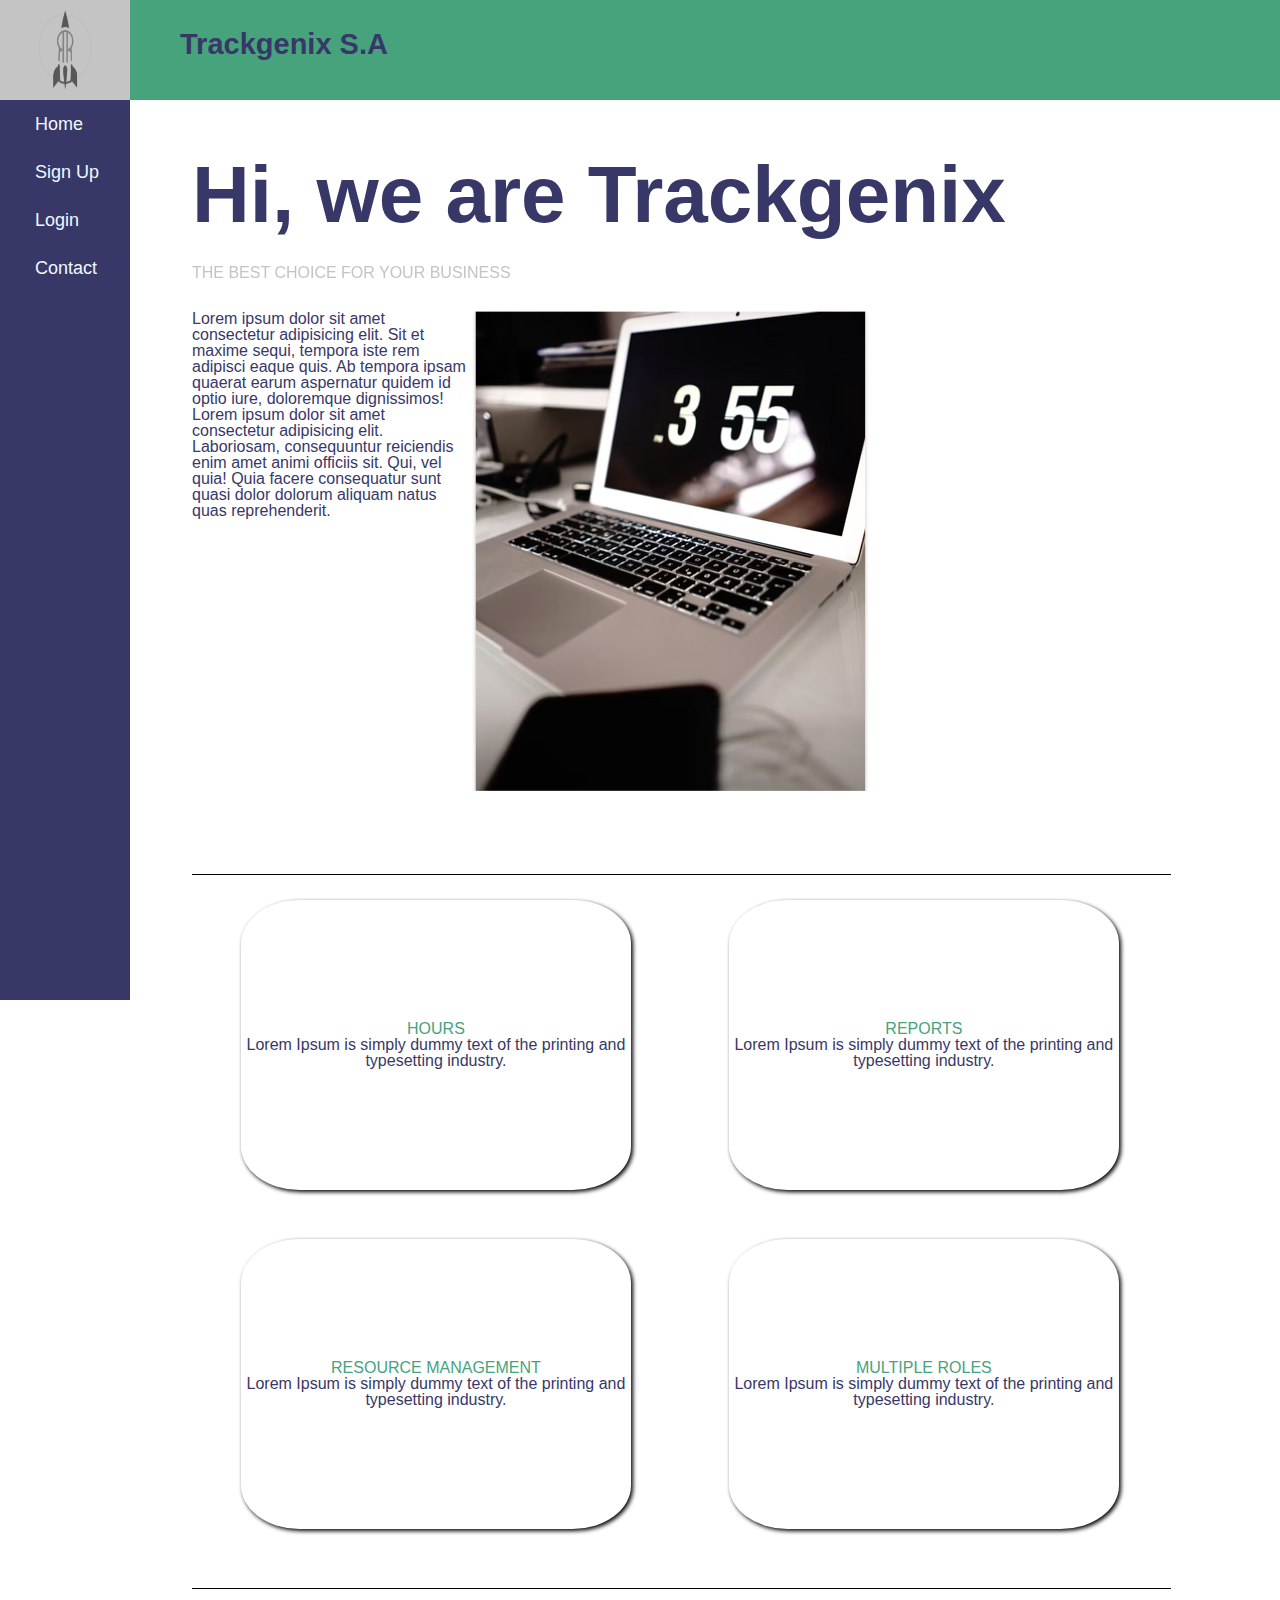
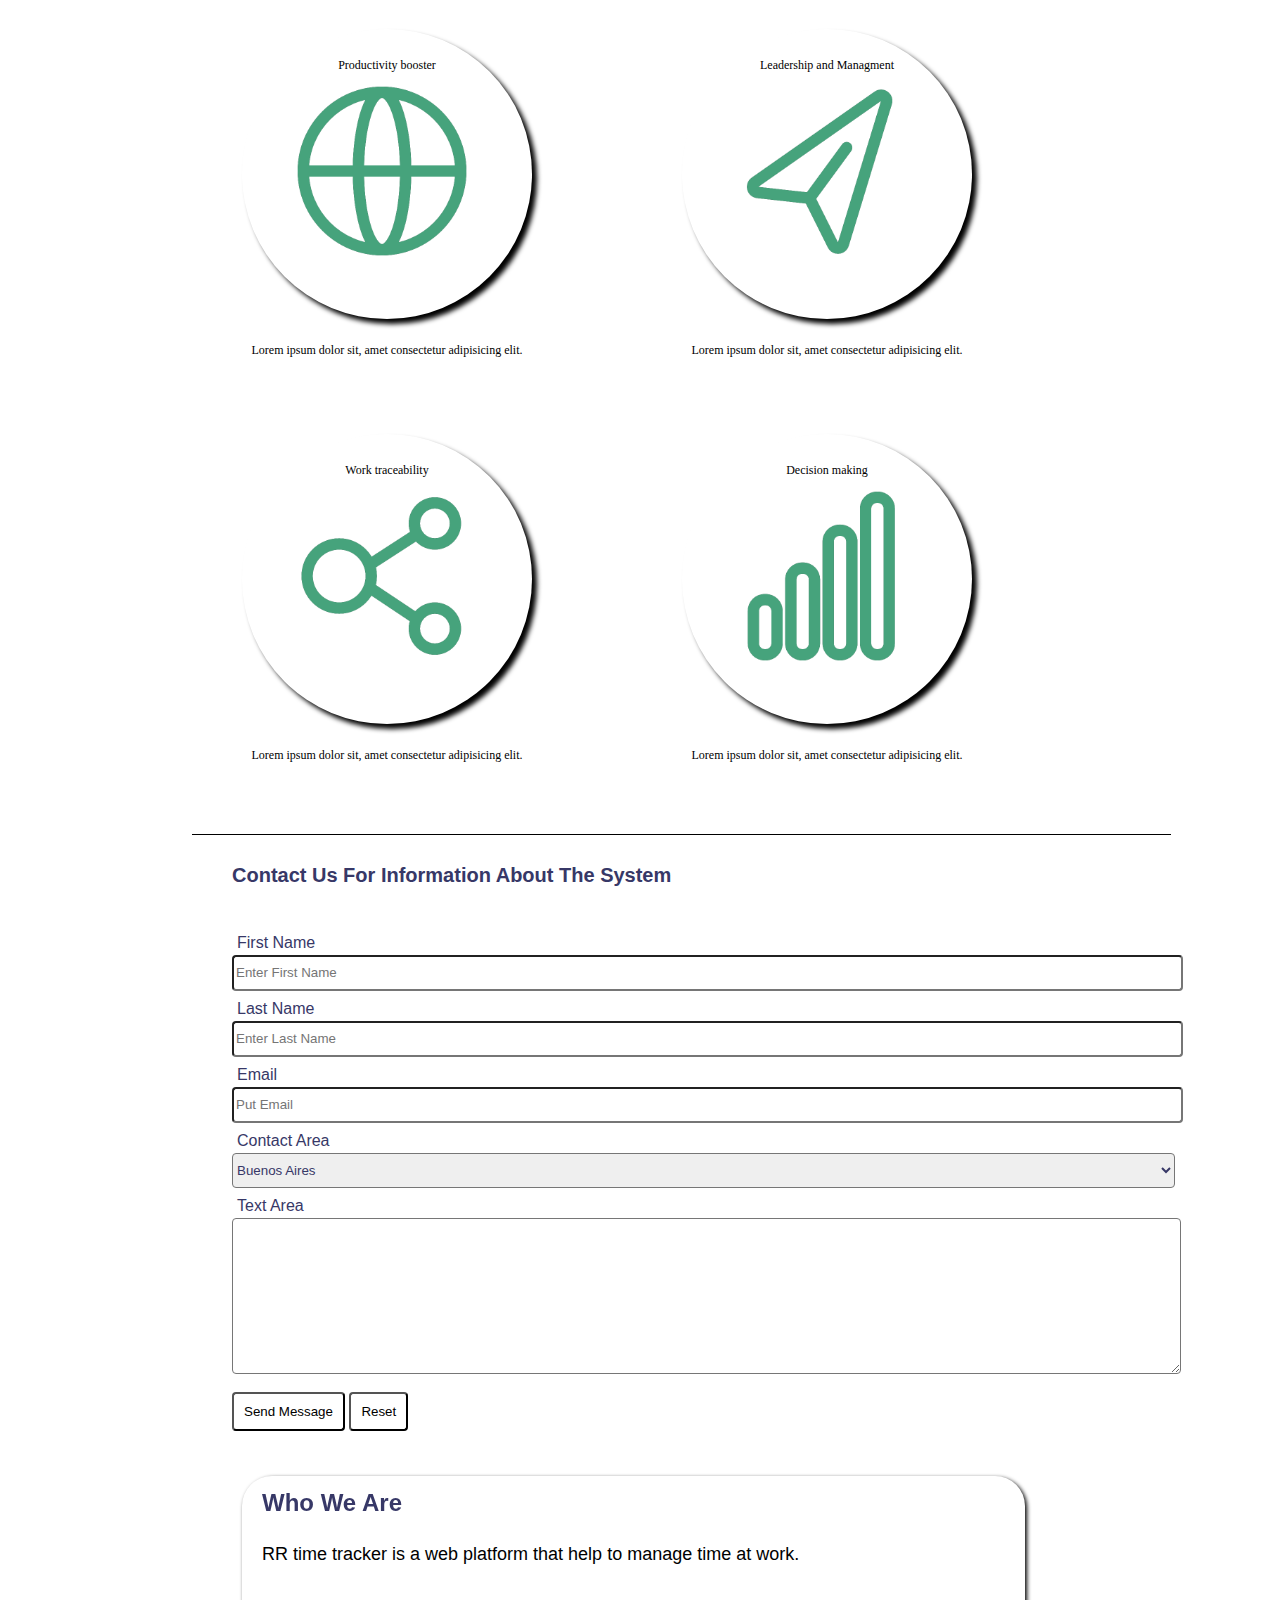
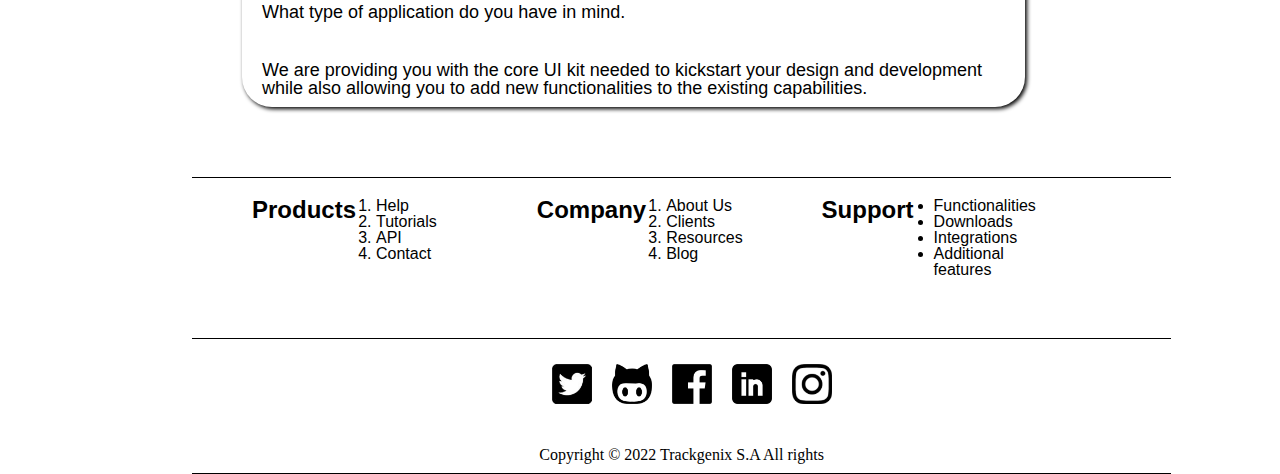
<file: Semana-04/index.html>
<!DOCTYPE html>
<html lang="en">
    <head>
        <meta charset="UTF-8">
        <meta http-equiv="X-UA-Compatible" content="IE=edge">
        <meta name="viewport" content="width=device-width, initial-scale=1.0">
        <title>Document</title>
        <link rel="stylesheet" type="text/css" href="./css/style.css">
        <link rel="stylesheet" type="text/css" href="css/reset.css">
        <link rel="stylesheet" type="text/css" href="css/header.css">
        <link rel="stylesheet" type="text/css" href="css/sidebar.css">
        <link rel="stylesheet" type="text/css" href="css/main.css">
        <link rel="stylesheet" type="text/css" href="css/formulary.css">
        <link rel="stylesheet" type="text/css" href="css/footer.css">
        <link rel="preconnect" href="https://fonts.googleapis.com/%22%3E"> 
    </head>
    <body>
        <header>
            <div class="conteiner-logo">
                <div class="menu-logo">
                    <img src="img/choose.png" alt="Logo-Hambur">
                </div>
            </div>
            <p id="top">Trackgenix S.A</p>   
            </header>
        <section>
            <div class="menu-bar">
                <nav>
                    <img class="rr-logo" src="img/rr-logo.png" alt="radium-logo">
                    <ul>
                        <li> <a href="">Home</a></li>
                        <li><a href="">Sign Up</a></li>
                        <li><a href="">Login</a></li>
                        <li><a href="#Contact">Contact</a></li>
                    </ul>
                </nav>
            </div>
        </section>
        <section class="margin">
            <section class="line-1">
                <div class="wat">
                    <h1>Hi, we are Trackgenix</h1>
                    <h6>THE BEST CHOICE FOR YOUR BUSINESS</h6>
                    <div class="img1">
                        <div class="paragraph">
                            <p>
                                Lorem ipsum dolor sit amet consectetur adipisicing elit. Sit et maxime sequi,
                                tempora iste rem adipisci eaque quis. Ab tempora ipsam quaerat earum aspernatur
                                quidem id optio iure, doloremque dignissimos!
                                Lorem ipsum dolor sit amet consectetur adipisicing elit. Laboriosam, consequuntur
                                reiciendis enim amet animi officiis sit.
                                Qui, vel quia! Quia facere consequatur sunt quasi dolor dolorum
                                aliquam natus quas reprehenderit.
                            </p>
                        </div>
                        <div class="deskt-img">
                            <img id="desktop" src="img/desktop.png" alt="desktop">
                        </div>
                    </div>
                </div>
            </section>
            <section class="line-1">
                <div class="q1">
                    <div class="quadrate">
                        <h2>HOURS</h2>
                        <p>
                            Lorem Ipsum is simply dummy text of the printing and typesetting industry.
                        </p>
                    </div>
                    <div class="quadrate">
                        <h2>REPORTS</h2>
                        <p>
                            Lorem Ipsum is simply dummy text of the printing and typesetting industry.
                        </p>         
                    </div>
                </div>
                <div class="q1">    
                    <div class="quadrate">
                        <h2>RESOURCE MANAGEMENT</h2>
                        <p>
                            Lorem Ipsum is simply dummy text of the printing and typesetting industry.
                        </p>    
                    </div>
                    <div class="quadrate">
                        <h2>MULTIPLE ROLES</h2>
                        <p>
                            Lorem Ipsum is simply dummy text of the printing and typesetting industry.
                        </p>
                    </div>
                </div>
            </section>
            <section class="line-1">
                <div class="q1"> 
                    <div class="circle">
                        <a href="img/brow.png"></a>
                        <h2>
                            Productivity booster
                        </h2>
                        <img src="img/brow.png">
                        <p>
                            Lorem ipsum dolor sit, amet consectetur adipisicing elit.
                        </p>
                    </div>
                    <div class="circle">
                        <a href="img/dir.png"></a>
                        <h2>
                            Leadership
                            and Managment
                        </h2>
                        <img src="img/dir.png">
                        <p>
                            Lorem ipsum dolor sit, amet consectetur adipisicing elit.
                        </p>
                    </div>
                </div>
                <div class="q1"> 
                    <div class="circle">
                        <a href="img/share.png"></a>
                        <h2>
                            Work traceability
                        </h2>
                        <img src="img/share.png">
                        <p>
                            Lorem ipsum dolor sit, amet consectetur adipisicing elit.
                        </p>
                    </div>
                    <div class="circle">
                        <a href="img/signal.png"></a>
                        <h2>
                            Decision making
                        </h2>
                        <img src="img/signal.png">
                        <p>
                            Lorem ipsum dolor sit, amet consectetur adipisicing elit.
                        </p>
                    </div>
                </div>
            </section>       
            <section class="contact">
                <h2 id="Contact">
                    Contact Us For Information About The System
                </h2>
                <div>
                    <form action="process.php" method="post">
                        <label>First Name</label>
                        <input type="text" name="First Name" placeholder="Enter First Name">
                        <label>Last Name</label>
                        <input type="text" name="Last Name" placeholder="Enter Last Name">
                    </form>
                </div>
                <div>
                    <form action="process.php" method="post">
                        <label>Email</label>
                        <input type="text" name="Email" placeholder="Put Email">
                    </form>
                </div>
                <div>
                    <label>Contact Area</label>
                    <select name="contact-area">
                        <option value="buenos-aires">
                            Buenos Aires
                        </option>
                        <option value="santa-fe">
                            Santa Fe
                        </option>
                        <option value="cordoba">
                            Cordoba
                        </option>
                    </select>
                </div>
                <div>
                    <form action="process.php" method="post">
                        <label>Text Area</label>
                        <textarea name="Text Area" id="" cols="30" rows="10"></textarea>
                    </form>
                </div>
                <button>Send Message</button>
                <button>Reset</button>
            </section>
            <section class="line-1">
                <div class="quadrate2">
                <h2>Who We Are</h2>
                <p>
                    RR time tracker is a web platform that help to manage time at work.
                </p>
                <p>
                    What type of application do you have in mind.
                </p>
                <p>
                    We are providing you with
                    the core UI kit needed to kickstart your design and development while also
                    allowing you to add new functionalities to the existing capabilities.
                </p>
                </div>
            </section>
            <section class="line-1">
                <div class="list-conteiner">
                    <div class="list">
                        <h2>Products</h2>
                        <ol>
                            <li>Help</li>
                            <li>Tutorials</li>
                            <li>API</li>
                            <li>Contact</li>
                        </ol>
                    </div>
                    <div class="list">
                        <h2>Company</h2>
                        <ol>
                            <li>About Us</li>
                            <li>Clients</li>
                            <li>Resources</li>
                            <li>Blog</li>
                        </ol>
                    </div>
                    <div class="list">
                        <h2>Support</h2>
                        <ul>
                            <li>Functionalities</li>
                            <li>Downloads</li>
                            <li>Integrations</li>
                            <li>Additional features</li>
                        </ul>
                    </div>
                </div>
            </section>
            <footer class="line-1">
                <div class="logos">
                    <a href="https://twitter.com/radiumrocket">
                        <img src="img/twt.jpg" alt="Twitter-Logo">
                    </a>
                    <a href="https://github.com/radiumrocketapps">
                        <img src="img/git-hub.jpg" alt="GitHub-Logo">
                    </a>
                    <a href="https://www.facebook.com/radiumrocket">
                        <img src="img/fcb.jpg" alt="Facebook-Logo">
                    </a>
                    <a href="https://www.linkedin.com/company/radium-rocket/">
                        <img src="img/in.jpg" alt="Linkedin-Logo">                        
                    </a>
                    <a href="https://www.instagram.com/radium.rocket/">
                        <img src="img/insta.jpg" alt="Instagram-Logo">
                    </a>
                </div>
                <div class="copy">
                    <p>
                        Copyright &copy; 2022 Trackgenix S.A All rights
                    </p>
                </div>
            </footer>
        </section>
    </body>
</html>
</file>
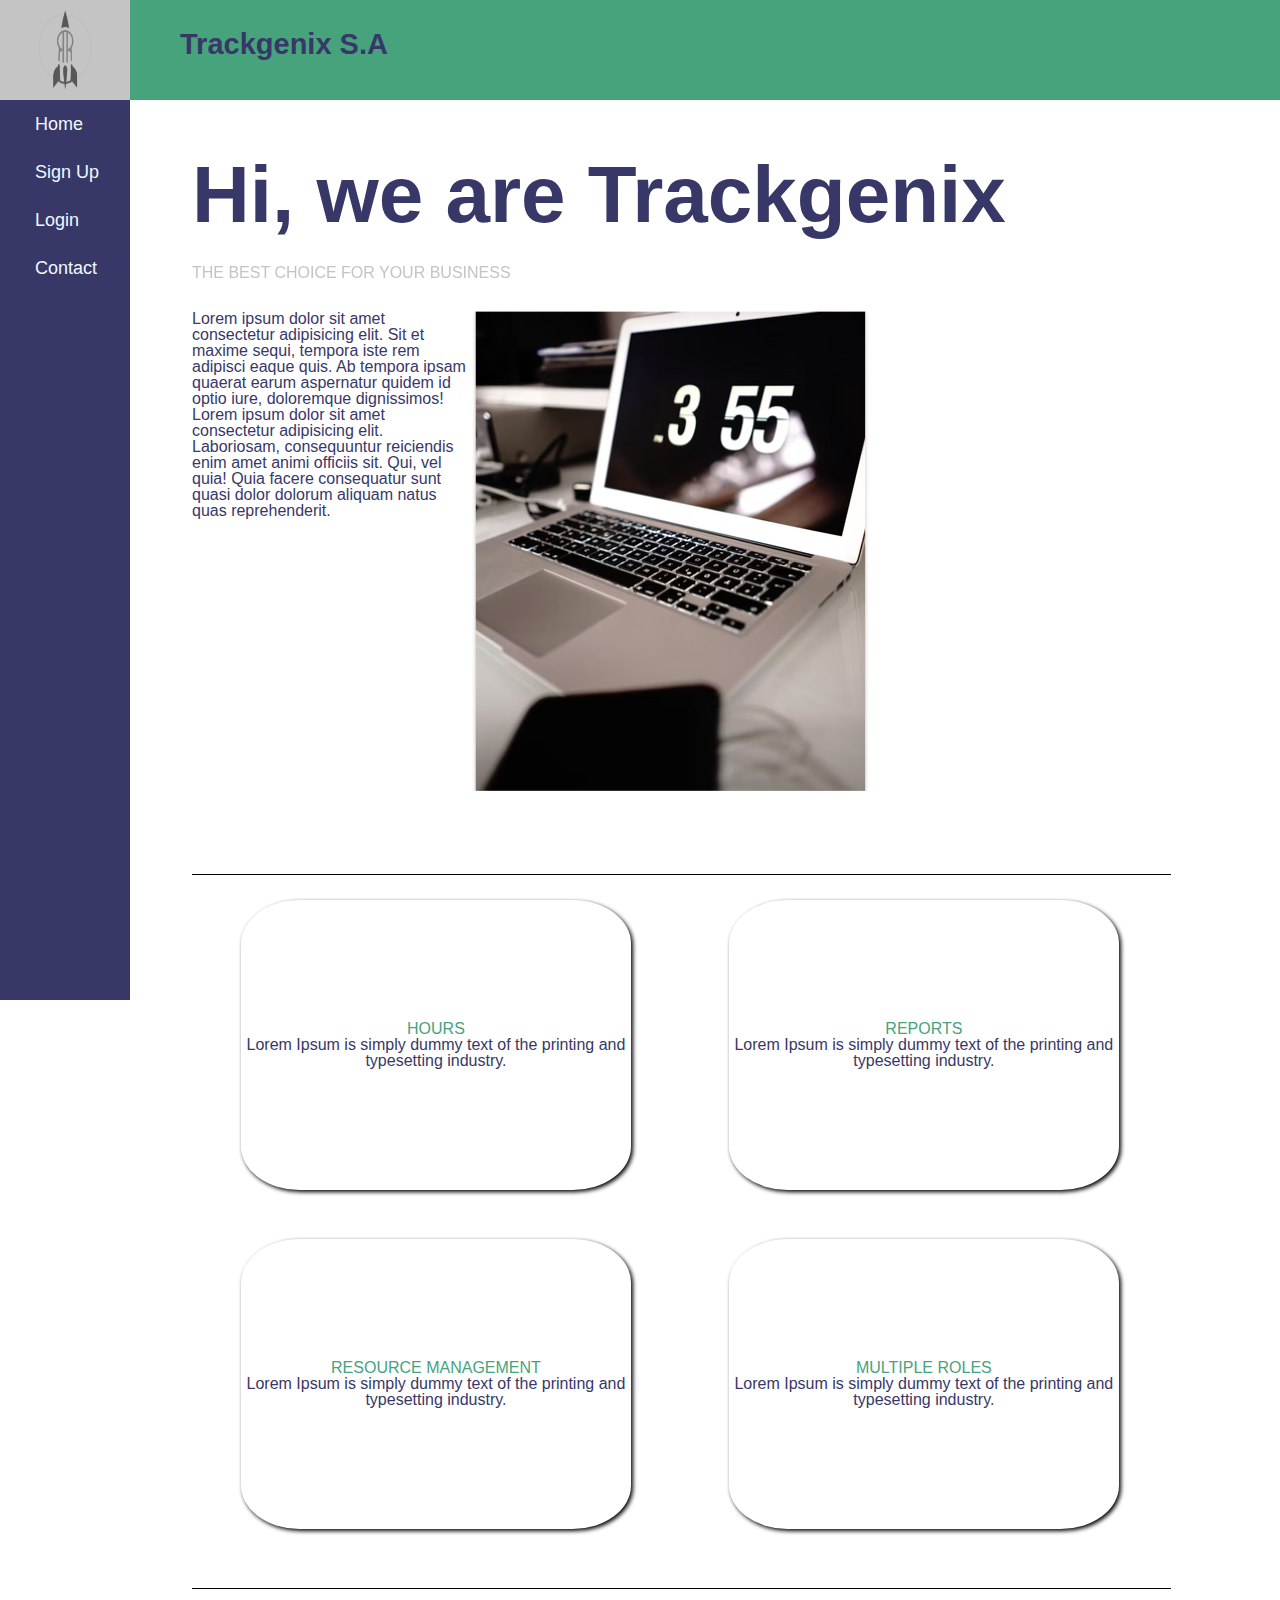
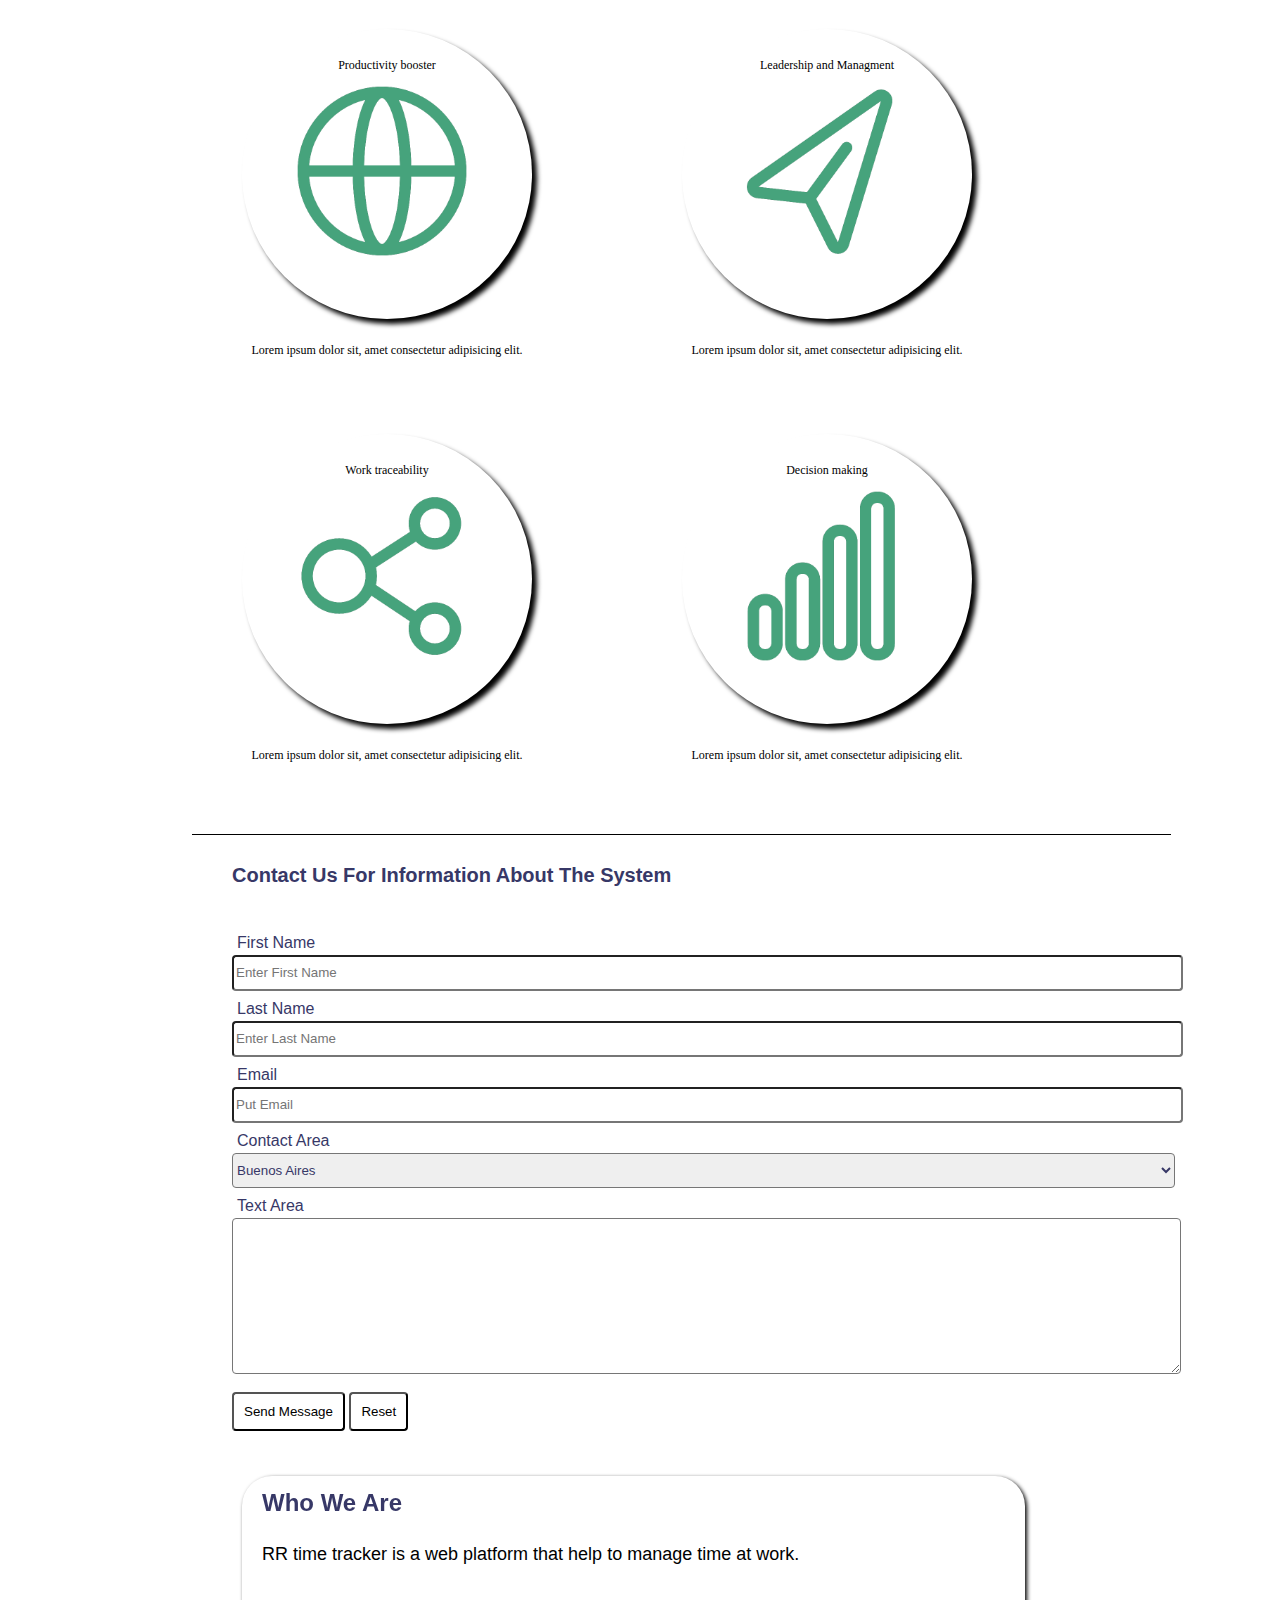
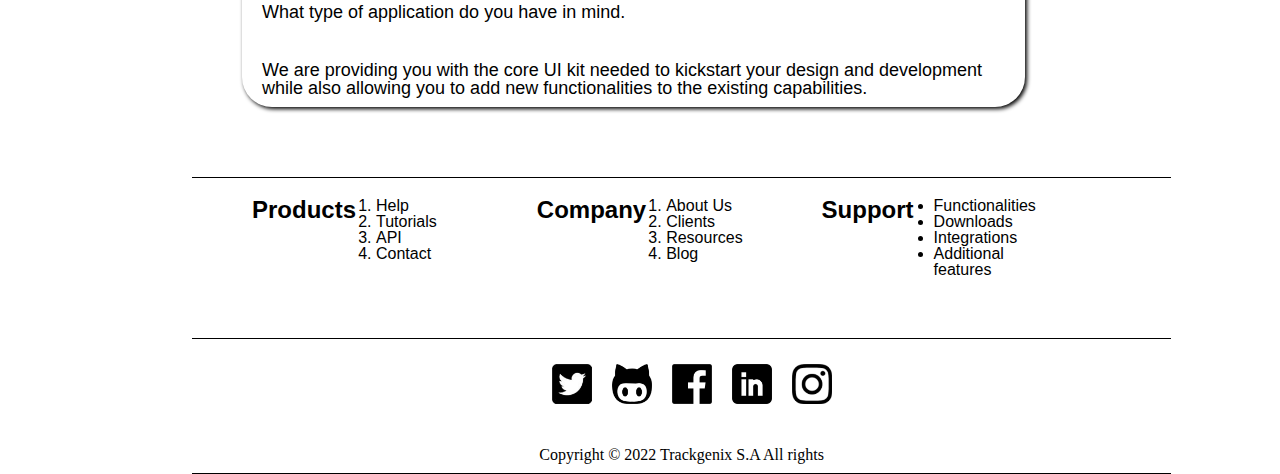
<file: Semana-06/views/index.html>
<!DOCTYPE html>
<html lang="en">
    <head>
        <meta charset="UTF-8">
        <meta http-equiv="X-UA-Compatible" content="IE=edge">
        <meta name="viewport" content="width=device-width, initial-scale=1.0">
        <title>Document</title>
        <link rel="stylesheet" type="text/css" href="../styles/style.css">
        <link rel="stylesheet" type="text/css" href="../styles/reset.css">
        <link rel="stylesheet" type="text/css" href="../styles/header.css">
        <link rel="stylesheet" type="text/css" href="../styles/sidebar.css">
        <link rel="stylesheet" type="text/css" href="../styles/main.css">
        <link rel="stylesheet" type="text/css" href="../styles/formulary.css">
        <link rel="stylesheet" type="text/css" href="../styles/footer.css">
        <link rel="preconnect" href="https://fonts.googleapis.com/%22%3E"> 
    </head>
    <body>
        <header>
            <div class="conteiner-logo">
                <div class="menu-logo">
                    <img src="../img/choose.png" alt="Logo-Hambur">
                </div>
            </div>
            <p id="top">Trackgenix S.A</p>   
        </header>
        <section>
            <div class="menu-bar">
                <nav>
                    <img class="rr-logo" src="../img/rr-logo.png" alt="radium-logo">
                    <ul>
                        <li> <a href="../views/index.html">Home</a></li>
                        <li><a href="../views/sign-up.html">Sign Up</a></li>
                        <li><a href="../views/login.html">Login</a></li>
                        <li><a href="#Contact">Contact</a></li>
                    </ul>
                </nav>
            </div>
        </section>
        <section class="margin">
            <section class="line-1">
                <div class="wat">
                    <h1>Hi, we are Trackgenix</h1>
                    <h6>THE BEST CHOICE FOR YOUR BUSINESS</h6>
                    <div class="img1">
                        <div class="paragraph">
                            <p>
                                Lorem ipsum dolor sit amet consectetur adipisicing elit. Sit et maxime sequi,
                                tempora iste rem adipisci eaque quis. Ab tempora ipsam quaerat earum aspernatur
                                quidem id optio iure, doloremque dignissimos!
                                Lorem ipsum dolor sit amet consectetur adipisicing elit. Laboriosam, consequuntur
                                reiciendis enim amet animi officiis sit.
                                Qui, vel quia! Quia facere consequatur sunt quasi dolor dolorum
                                aliquam natus quas reprehenderit.
                            </p>
                        </div>
                        <div class="deskt-img">
                            <img id="desktop" src="../img/desktop.png" alt="desktop">
                        </div>
                    </div>
                </div>
            </section>
            <section class="line-1">
                <div class="q1">
                    <div class="quadrate">
                        <h2>HOURS</h2>
                        <p>
                            Lorem Ipsum is simply dummy text of the printing and typesetting industry.
                        </p>
                    </div>
                    <div class="quadrate">
                        <h2>REPORTS</h2>
                        <p>
                            Lorem Ipsum is simply dummy text of the printing and typesetting industry.
                        </p>         
                    </div>
                </div>
                <div class="q1">    
                    <div class="quadrate">
                        <h2>RESOURCE MANAGEMENT</h2>
                        <p>
                            Lorem Ipsum is simply dummy text of the printing and typesetting industry.
                        </p>    
                    </div>
                    <div class="quadrate">
                        <h2>MULTIPLE ROLES</h2>
                        <p>
                            Lorem Ipsum is simply dummy text of the printing and typesetting industry.
                        </p>
                    </div>
                </div>
            </section>
            <section class="line-1">
                <div class="q1"> 
                    <div class="circle">
                        <a href="../img/brow.png"></a>
                        <h2>
                            Productivity booster
                        </h2>
                        <img src="../img/brow.png">
                        <p>
                            Lorem ipsum dolor sit, amet consectetur adipisicing elit.
                        </p>
                    </div>
                    <div class="circle">
                        <a href="../img/dir.png"></a>
                        <h2>
                            Leadership
                            and Managment
                        </h2>
                        <img src="../img/dir.png">
                        <p>
                            Lorem ipsum dolor sit, amet consectetur adipisicing elit.
                        </p>
                    </div>
                </div>
                <div class="q1"> 
                    <div class="circle">
                        <a href="../img/share.png"></a>
                        <h2>
                            Work traceability
                        </h2>
                        <img src="../img/share.png">
                        <p>
                            Lorem ipsum dolor sit, amet consectetur adipisicing elit.
                        </p>
                    </div>
                    <div class="circle">
                        <a href="../img/signal.png"></a>
                        <h2>
                            Decision making
                        </h2>
                        <img src="../img/signal.png">
                        <p>
                            Lorem ipsum dolor sit, amet consectetur adipisicing elit.
                        </p>
                    </div>
                </div>
            </section>       
            <section class="contact">
                <h2 id="Contact">
                    Contact Us For Information About The System
                </h2>
                <div>
                    <form action="process.php" method="post">
                        <label>First Name</label>
                        <input type="text" name="First Name" placeholder="Enter First Name">
                        <label>Last Name</label>
                        <input type="text" name="Last Name" placeholder="Enter Last Name">
                    </form>
                </div>
                <div>
                    <form action="process.php" method="post">
                        <label>Email</label>
                        <input type="text" name="Email" placeholder="Put Email">
                    </form>
                </div>
                <div>
                    <label>Contact Area</label>
                    <select name="contact-area">
                        <option value="buenos-aires">
                            Buenos Aires
                        </option>
                        <option value="santa-fe">
                            Santa Fe
                        </option>
                        <option value="cordoba">
                            Cordoba
                        </option>
                    </select>
                </div>
                <div>
                    <form action="process.php" method="post">
                        <label>Text Area</label>
                        <textarea name="Text Area" id="" cols="30" rows="10"></textarea>
                    </form>
                </div>
                <button>Send Message</button>
                <button>Reset</button>
            </section>
            <section class="line-1">
                <div class="quadrate2">
                <h2>Who We Are</h2>
                <p>
                    RR time tracker is a web platform that help to manage time at work.
                </p>
                <p>
                    What type of application do you have in mind.
                </p>
                <p>
                    We are providing you with
                    the core UI kit needed to kickstart your design and development while also
                    allowing you to add new functionalities to the existing capabilities.
                </p>
                </div>
            </section>
            <section class="line-1">
                <div class="list-conteiner">
                    <div class="list">
                        <h2>Products</h2>
                        <ol>
                            <li>Help</li>
                            <li>Tutorials</li>
                            <li>API</li>
                            <li>Contact</li>
                        </ol>
                    </div>
                    <div class="list">
                        <h2>Company</h2>
                        <ol>
                            <li>About Us</li>
                            <li>Clients</li>
                            <li>Resources</li>
                            <li>Blog</li>
                        </ol>
                    </div>
                    <div class="list">
                        <h2>Support</h2>
                        <ul>
                            <li>Functionalities</li>
                            <li>Downloads</li>
                            <li>Integrations</li>
                            <li>Additional features</li>
                        </ul>
                    </div>
                </div>
            </section>
            <footer class="line-1">
                <div class="logos">
                    <a href="https://twitter.com/radiumrocket">
                        <img src="../img/twt.jpg" alt="Twitter-Logo">
                    </a>
                    <a href="https://github.com/radiumrocketapps">
                        <img src="../img/git-hub.jpg" alt="GitHub-Logo">
                    </a>
                    <a href="https://www.facebook.com/radiumrocket">
                        <img src="../img/fcb.jpg" alt="Facebook-Logo">
                    </a>
                    <a href="https://www.linkedin.com/company/radium-rocket/">
                        <img src="../img/in.jpg" alt="Linkedin-Logo">                        
                    </a>
                    <a href="https://www.instagram.com/radium.rocket/">
                        <img src="../img/insta.jpg" alt="Instagram-Logo">
                    </a>
                </div>
                <div class="copy">
                    <p>
                        Copyright &copy; 2022 Trackgenix S.A All rights
                    </p>
                </div>
            </footer>
        </section>
    </body>
</html>
</file>
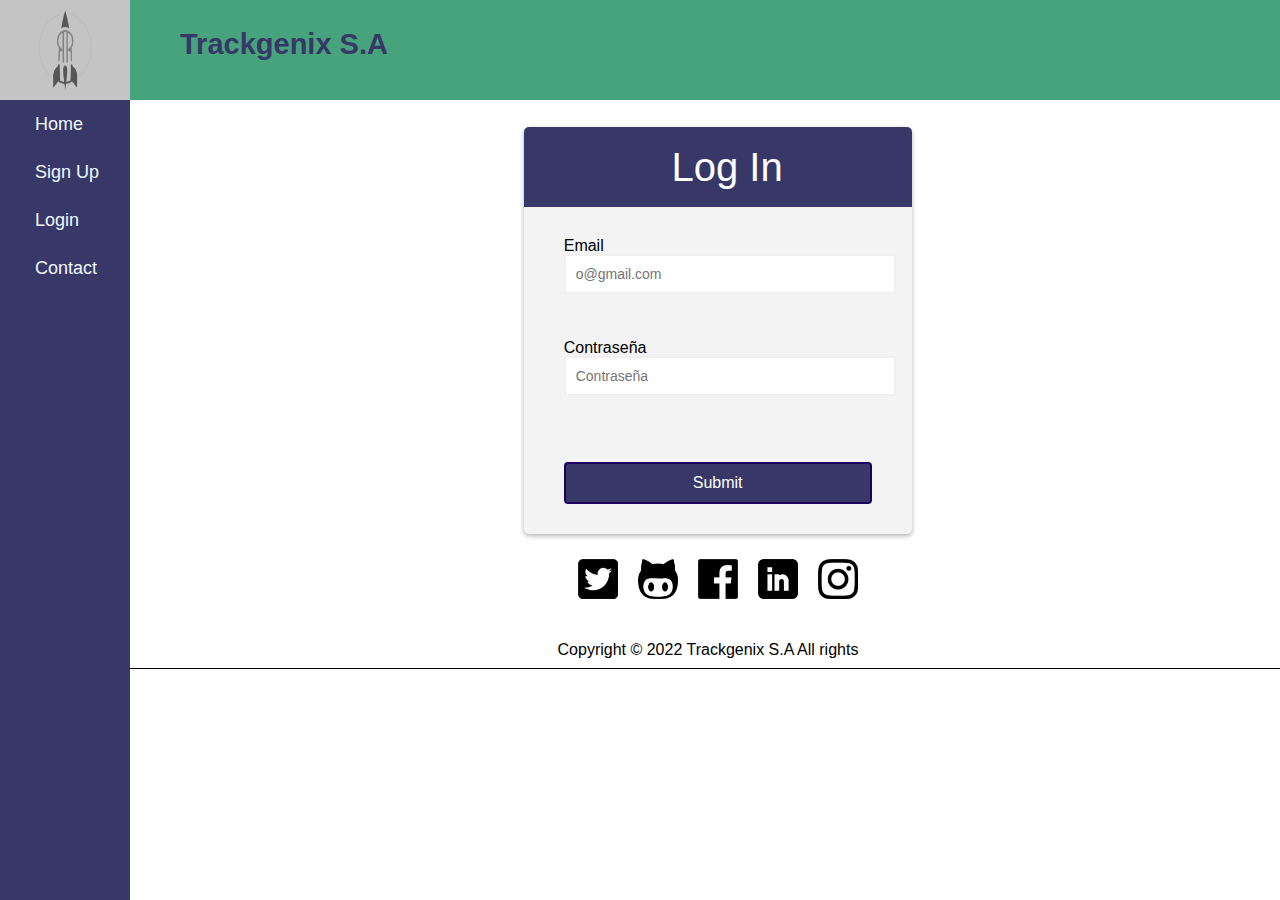
<file: Semana-06/views/login.html>
<!DOCTYPE html>
<html lang="en">
  <head>
    <meta charset="UTF-8" />
    <meta http-equiv="X-UA-Compatible" content="IE=edge" />
    <meta name="viewport" content="width=device-width, initial-scale=1.0" />
    <link rel="stylesheet" href="../styles/style.css" />
    <link rel="stylesheet" href="../styles/footer.css" />
    <link rel="stylesheet" href="../styles/header.css" />
    <link rel="stylesheet" href="../styles/sidebar.css" />
    <link rel="stylesheet" href="../styles/reset.css" />
    <link rel="stylesheet" href="../styles/login.css" />

    <title>Log In</title>
  </head>

  <body>
    <header>
      <div class="conteiner-logo">
        <div class="menu-logo">
          <img src="../img/choose.png" alt="Logo-Hambur" />
        </div>
      </div>
      <p id="top">Trackgenix S.A</p>
    </header>
    <section>
      <div class="menu-bar">
        <nav>
          <img class="rr-logo" src="../img/rr-logo.png" alt="radium-logo" />
          <ul>
            <li><a href="../views/index.html">Home</a></li>
            <li><a href="../views/sign-up.html">Sign Up</a></li>
            <li><a href="../views/login.html">Login</a></li>
            <li><a href=".#Contact">Contact</a></li>
          </ul>
        </nav>
      </div>
    </section>
    <div class="container">
      <div class="header">
        <h2>Log In</h2>
      </div>
      <form id="form" class="form">
        <div class="form-control" id="email-error-controller">
          <label for="email">Email</label>
          <input type="email" placeholder="o@gmail.com" id="email"/>
          <small>Error message</small>
      </div>
        <div class="form-control" id="password-error-controller">
          <label for="pass">Contraseña</label>
          <input type="password" placeholder="Contraseña" id="pass"/>
          <small>Error message</small>
        </div>
        <button>Submit</button>
      </form>
    </div>
    <footer class="line-1">
      <div class="logos">
        <a href="https://twitter.com/radiumrocket">
          <img src="../img/twt.jpg" alt="Twitter-Logo" />
        </a>
        <a href="https://github.com/radiumrocketapps">
          <img src="../img/git-hub.jpg" alt="GitHub-Logo" />
        </a>
        <a href="https://www.facebook.com/radiumrocket">
          <img src="../img/fcb.jpg" alt="Facebook-Logo" />
        </a>
        <a href="https://www.linkedin.com/company/radium-rocket/">
          <img src="../img/in.jpg" alt="Linkedin-Logo" />
        </a>
        <a href="https://www.instagram.com/radium.rocket/">
          <img src="../img/insta.jpg" alt="Instagram-Logo" />
        </a>
      </div>
      <div class="copy">
        <p>Copyright &copy; 2022 Trackgenix S.A All rights</p>
      </div>
    </footer>
    <script src="../javascript/login.js"></script>
  </body>
</html>
</file>
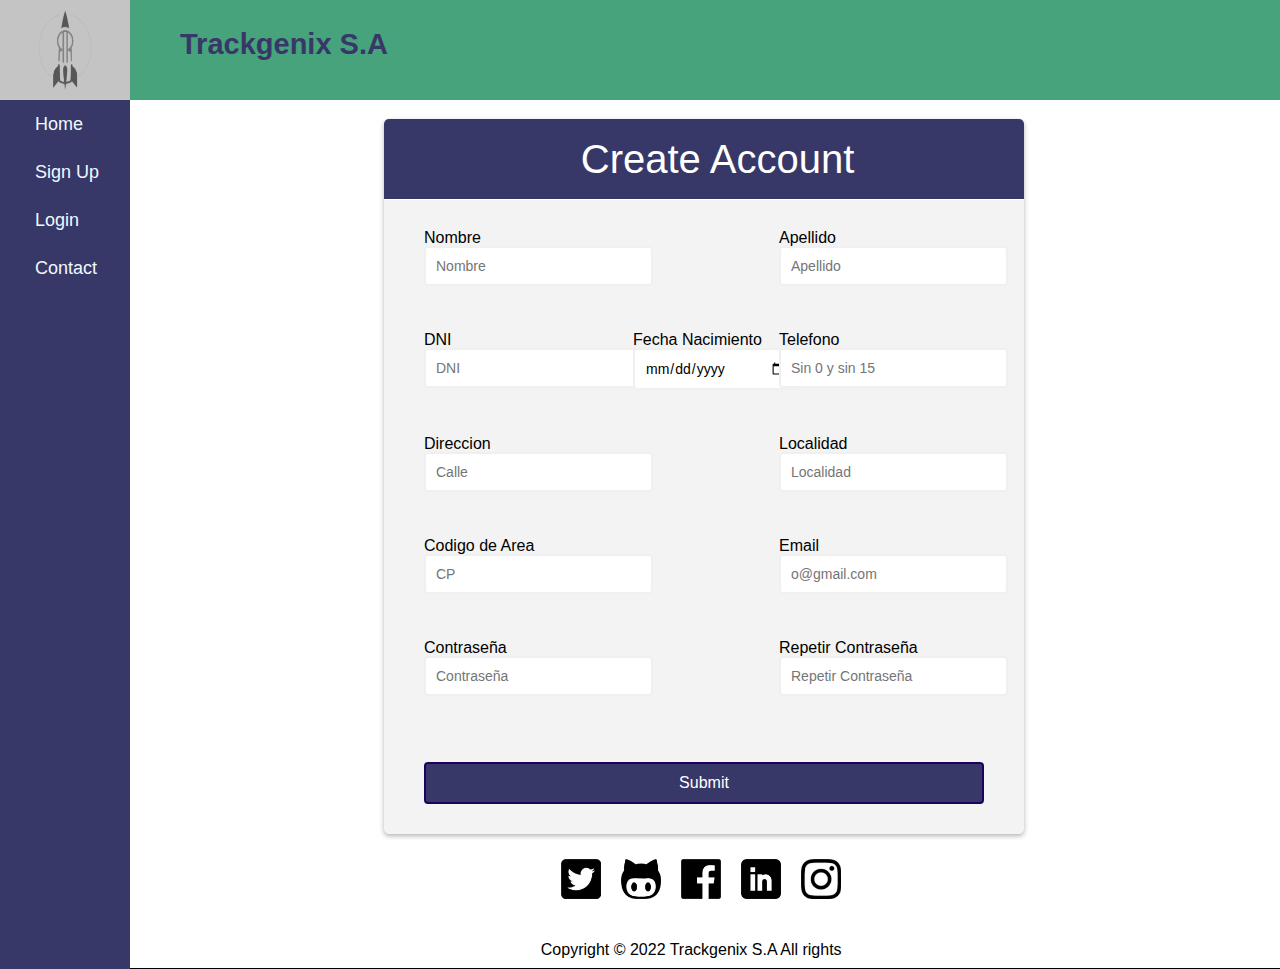
<file: Semana-06/views/sign-up.html>
<!DOCTYPE html>
<html lang="en">
    <head>
        <meta charset="UTF-8">
        <meta http-equiv="X-UA-Compatible" content="IE=edge">
        <meta name="viewport" content="width=device-width, initial-scale=1.0">
        <link rel="stylesheet" href="../styles/style.css">
        <link rel="stylesheet" href="../styles/footer.css">
        <link rel="stylesheet" href="../styles/header.css">
        <link rel="stylesheet" href="../styles/sidebar.css">
        <link rel="stylesheet" href="../styles/reset.css">
        <link rel="stylesheet" href="../styles/sign-up.css">
        

        <title>SingUp</title>
    </head>

    <body>
        <header>
            <div class="conteiner-logo">
                <div class="menu-logo">
                    <img src="../img/choose.png" alt="Logo-Hambur">
                </div>
            </div>
            <p id="top">Trackgenix S.A</p>   
        </header>
        <section>
            <div class="menu-bar">
                <nav>
                    <img class="rr-logo" src="../img/rr-logo.png" alt="radium-logo">
                    <ul>
                        <li> <a href="../views/index.html">Home</a></li>
                        <li><a href="../views/sign-up.html">Sign Up</a></li>
                        <li><a href="../views/login.html">Login</a></li>
                        <li><a href=".#Contact">Contact</a></li>
                    </ul>
                </nav>
            </div>
        </section>
        <div class="container">
            <div class="header">
                <h2>Create Account</h2>
            </div>
            <form id="form" class="form">
                <div class="form-control" id="name-error-controller">
                    <label for="nombre">Nombre</label>
                    <input type="text" placeholder="Nombre" id="nombre" />
                    <small>Error message</small>
                </div>
                <div class="form-control" id="ln-error-controller">
                    <label for="apellido">Apellido</label>
                    <input type="text" placeholder="Apellido" id="apellido" />
                    <small>Error message</small>
                </div>
                <div class="form-control" id="dni-error-controller">
                    <label for="dni">DNI</label>
                    <input type="number" placeholder="DNI" id="dni" />
                    <small>Error message</small>
                </div>
                <div class="form-control" id="fn-error-controller">
                    <label for="fn">Fecha Nacimiento</label>
                    <input type="date" placeholder="" id="fn" />
                    <small>Error message</small>
                </div>
                <div class="form-control" id="telefono-error-controller">
                    <label for="telefono">Telefono</label>
                    <input type="text" placeholder="Sin 0 y sin 15" id="telefono" />
                    <small>Error message</small>
                </div>
                <div class="form-control" id="direccion-error-controller">
                    <label for="direccion">Direccion</label>
                    <input type="text" placeholder="Calle" id="direccion" />
                    <small>Error message</small>
                </div>
                <div class="form-control" id="loc-error-controller">
                    <label for="localidad">Localidad</label>
                    <input type="text" placeholder="Localidad" id="localidad" />
                    <small>Error message</small>
                </div>
                <div class="form-control" id="cp-error-controller">
                    <label for="cp">Codigo de Area</label>
                    <input type="number" placeholder="CP" id="cp" />
                    <small>Error message</small>
                </div>
                <div class="form-control" id="email-error-controller">
                    <label for="email">Email</label>
                    <input type="email" placeholder="o@gmail.com" id="email" />
                    <small>Error message</small>
                </div>
                <div class="form-control" id="password-error-controller">
                    <label for="pass">Contraseña</label>
                    <input type="password" placeholder="Contraseña" id="pass"/>
                    <small>Error message</small>
                </div>
                <div class="form-control" id="password2-error-controller">
                    <label for="pass2">Repetir Contraseña</label>
                    <input type="password" placeholder="Repetir Contraseña" id="pass2"/>
                    <small>Error message</small>
                </div>
                <button>Submit</button>
            </form>
        </div>        
        <footer class="line-1">
            <div class="logos">
                <a href="https://twitter.com/radiumrocket">
                    <img src="../img/twt.jpg" alt="Twitter-Logo">
                </a>
                <a href="https://github.com/radiumrocketapps">
                    <img src="../img/git-hub.jpg" alt="GitHub-Logo">
                </a>
                <a href="https://www.facebook.com/radiumrocket">
                    <img src="../img/fcb.jpg" alt="Facebook-Logo">
                </a>
                <a href="https://www.linkedin.com/company/radium-rocket/">
                    <img src="../img/in.jpg" alt="Linkedin-Logo">                        
                </a>
                <a href="https://www.instagram.com/radium.rocket/">
                    <img src="../img/insta.jpg" alt="Instagram-Logo">
                </a>
            </div>
            <div class="copy">
                <p>
                    Copyright &copy; 2022 Trackgenix S.A All rights
                </p>
            </div>
        </footer>
        <script src="../javascript/sign-up.js"></script>
    </body>
</html>
</file>
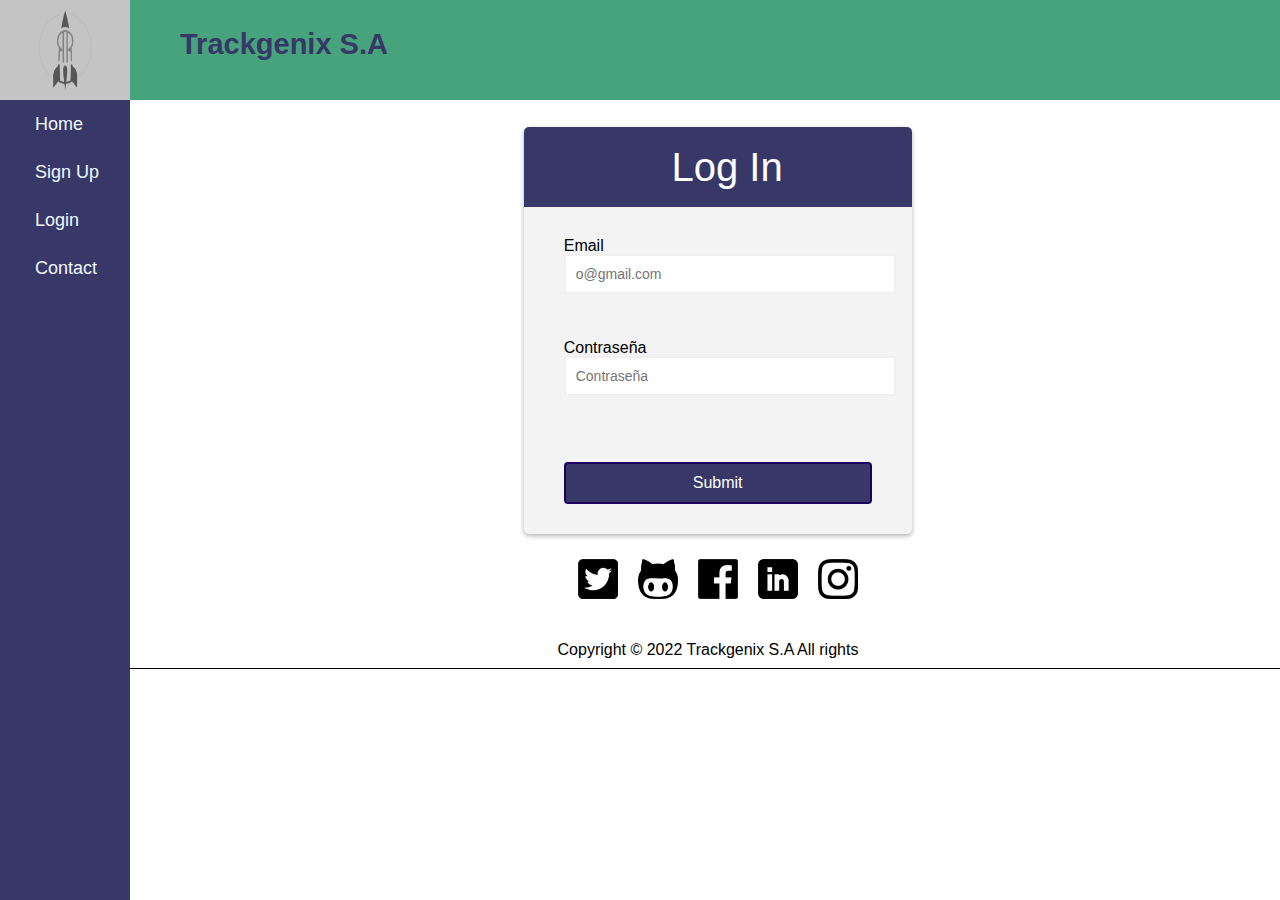
<file: Semana-07/views/login.html>
<!DOCTYPE html>
<html lang="en">
  <head>
    <meta charset="UTF-8" />
    <meta http-equiv="X-UA-Compatible" content="IE=edge" />
    <meta name="viewport" content="width=device-width, initial-scale=1.0" />
    <link rel="stylesheet" href="../styles/style.css" />
    <link rel="stylesheet" href="../styles/footer.css" />
    <link rel="stylesheet" href="../styles/header.css" />
    <link rel="stylesheet" href="../styles/sidebar.css" />
    <link rel="stylesheet" href="../styles/reset.css" />
    <link rel="stylesheet" href="../styles/login.css" />

    <title>Log In</title>
  </head>

  <body>
    <header>
      <div class="conteiner-logo">
        <div class="menu-logo">
          <img src="../img/choose.png" alt="Logo-Hambur" />
        </div>
      </div>
      <p id="top">Trackgenix S.A</p>
    </header>
    <section>
      <div class="menu-bar">
        <nav>
          <img class="rr-logo" src="../img/rr-logo.png" alt="radium-logo" />
          <ul>
            <li><a href="../views/index.html">Home</a></li>
            <li><a href="../views/sign-up.html">Sign Up</a></li>
            <li><a href="../views/login.html">Login</a></li>
            <li><a href=".#Contact">Contact</a></li>
          </ul>
        </nav>
      </div>
    </section>
    <div class="container">
      <div class="header">
        <h2>Log In</h2>
      </div>
      <form id="form" class="form">
        <div class="form-control" id="email-error-controller">
          <label for="email">Email</label>
          <input type="email" placeholder="o@gmail.com" id="email"/>
          <small>Error message</small>
      </div>
        <div class="form-control" id="password-error-controller">
          <label for="pass">Contraseña</label>
          <input type="password" placeholder="Contraseña" id="pass"/>
          <small>Error message</small>
        </div>
        <button id="boton" >Submit</button>
      </form>
    </div>
    <footer class="line-1">
      <div class="logos">
        <a href="https://twitter.com/radiumrocket">
          <img src="../img/twt.jpg" alt="Twitter-Logo" />
        </a>
        <a href="https://github.com/radiumrocketapps">
          <img src="../img/git-hub.jpg" alt="GitHub-Logo" />
        </a>
        <a href="https://www.facebook.com/radiumrocket">
          <img src="../img/fcb.jpg" alt="Facebook-Logo" />
        </a>
        <a href="https://www.linkedin.com/company/radium-rocket/">
          <img src="../img/in.jpg" alt="Linkedin-Logo" />
        </a>
        <a href="https://www.instagram.com/radium.rocket/">
          <img src="../img/insta.jpg" alt="Instagram-Logo" />
        </a>
      </div>
      <div class="copy">
        <p>Copyright &copy; 2022 Trackgenix S.A All rights</p>
      </div>
    </footer>
    <script src="../javascript/login.js"></script>
  </body>
</html>
</file>
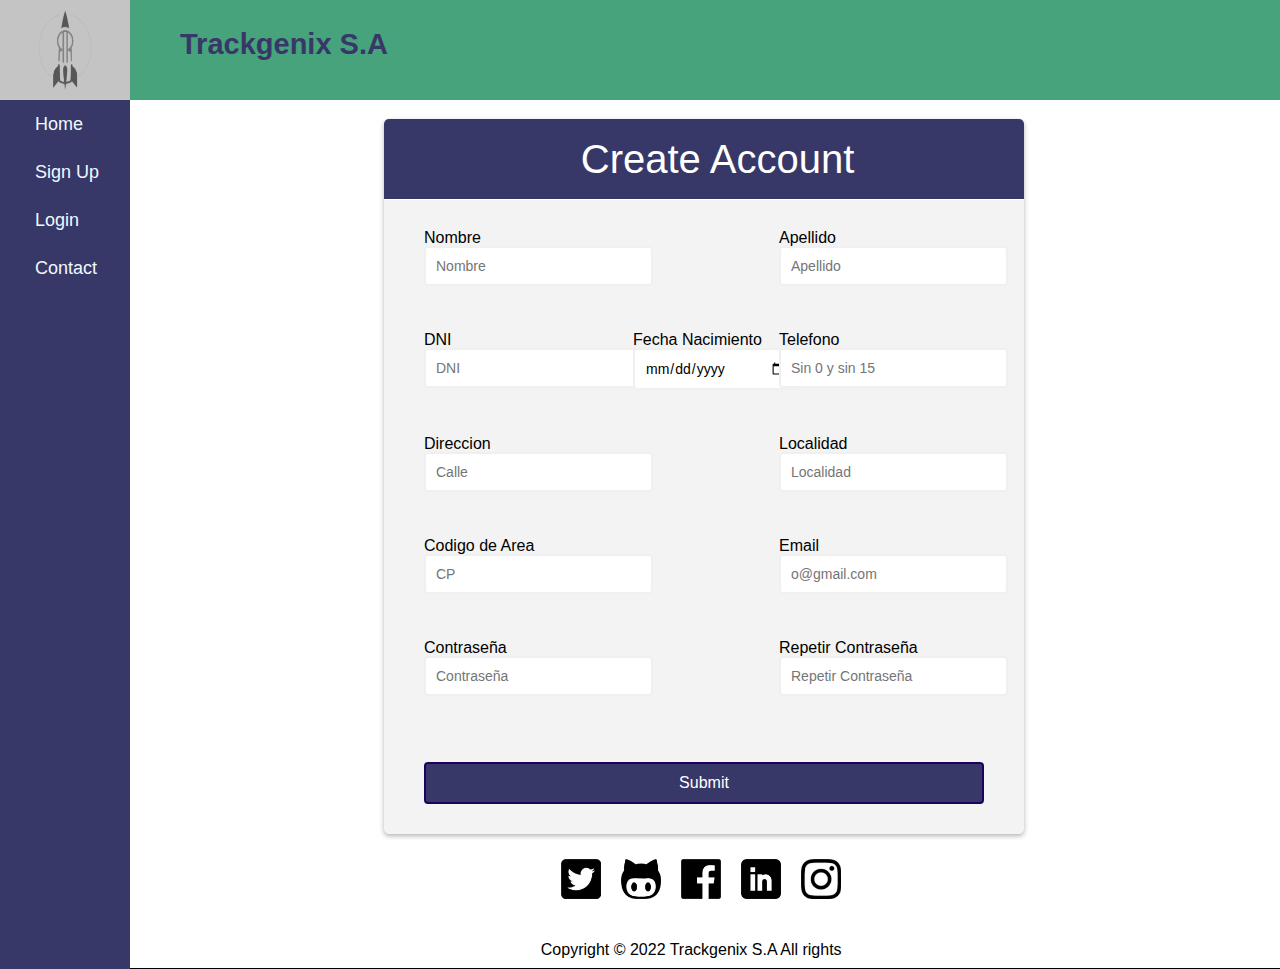
<file: Semana-07/views/sign-up.html>
<!DOCTYPE html>
<html lang="en">
    <head>
        <meta charset="UTF-8">
        <meta http-equiv="X-UA-Compatible" content="IE=edge">
        <meta name="viewport" content="width=device-width, initial-scale=1.0">
        <link rel="stylesheet" href="../styles/style.css">
        <link rel="stylesheet" href="../styles/footer.css">
        <link rel="stylesheet" href="../styles/header.css">
        <link rel="stylesheet" href="../styles/sidebar.css">
        <link rel="stylesheet" href="../styles/reset.css">
        <link rel="stylesheet" href="../styles/sign-up.css">
        

        <title>SingUp</title>
    </head>

    <body>
        <header>
            <div class="conteiner-logo">
                <div class="menu-logo">
                    <img src="../img/choose.png" alt="Logo-Hambur">
                </div>
            </div>
            <p id="top">Trackgenix S.A</p>   
        </header>
        <section>
            <div class="menu-bar">
                <nav>
                    <img class="rr-logo" src="../img/rr-logo.png" alt="radium-logo">
                    <ul>
                        <li> <a href="../views/index.html">Home</a></li>
                        <li><a href="../views/sign-up.html">Sign Up</a></li>
                        <li><a href="../views/login.html">Login</a></li>
                        <li><a href=".#Contact">Contact</a></li>
                    </ul>
                </nav>
            </div>
        </section>
        <div class="container">
            <div class="header">
                <h2>Create Account</h2>
            </div>
            <form id="form" class="form">
                <div class="form-control" id="name-error-controller">
                    <label for="nombre">Nombre</label>
                    <input type="text" placeholder="Nombre" id="nombre" />
                    <small>Error message</small>
                </div>
                <div class="form-control" id="ln-error-controller">
                    <label for="apellido">Apellido</label>
                    <input type="text" placeholder="Apellido" id="apellido" />
                    <small>Error message</small>
                </div>
                <div class="form-control" id="dni-error-controller">
                    <label for="dni">DNI</label>
                    <input type="number" placeholder="DNI" id="dni" />
                    <small>Error message</small>
                </div>
                <div class="form-control" id="fn-error-controller">
                    <label for="fn">Fecha Nacimiento</label>
                    <input type="date" placeholder="" id="fn" />
                    <small>Error message</small>
                </div>
                <div class="form-control" id="telefono-error-controller">
                    <label for="telefono">Telefono</label>
                    <input type="text" placeholder="Sin 0 y sin 15" id="telefono" />
                    <small>Error message</small>
                </div>
                <div class="form-control" id="direccion-error-controller">
                    <label for="direccion">Direccion</label>
                    <input type="text" placeholder="Calle" id="direccion" />
                    <small>Error message</small>
                </div>
                <div class="form-control" id="loc-error-controller">
                    <label for="localidad">Localidad</label>
                    <input type="text" placeholder="Localidad" id="localidad" />
                    <small>Error message</small>
                </div>
                <div class="form-control" id="cp-error-controller">
                    <label for="cp">Codigo de Area</label>
                    <input type="number" placeholder="CP" id="cp" />
                    <small>Error message</small>
                </div>
                <div class="form-control" id="email-error-controller">
                    <label for="email">Email</label>
                    <input type="email" placeholder="o@gmail.com" id="email" />
                    <small>Error message</small>
                </div>
                <div class="form-control" id="password-error-controller">
                    <label for="pass">Contraseña</label>
                    <input type="password" placeholder="Contraseña" id="pass"/>
                    <small>Error message</small>
                </div>
                <div class="form-control" id="password2-error-controller">
                    <label for="pass2">Repetir Contraseña</label>
                    <input type="password" placeholder="Repetir Contraseña" id="pass2"/>
                    <small>Error message</small>
                </div>
                <button id="boton">Submit</button>
            </form>
        </div>        
        <footer class="line-1">
            <div class="logos">
                <a href="https://twitter.com/radiumrocket">
                    <img src="../img/twt.jpg" alt="Twitter-Logo">
                </a>
                <a href="https://github.com/radiumrocketapps">
                    <img src="../img/git-hub.jpg" alt="GitHub-Logo">
                </a>
                <a href="https://www.facebook.com/radiumrocket">
                    <img src="../img/fcb.jpg" alt="Facebook-Logo">
                </a>
                <a href="https://www.linkedin.com/company/radium-rocket/">
                    <img src="../img/in.jpg" alt="Linkedin-Logo">                        
                </a>
                <a href="https://www.instagram.com/radium.rocket/">
                    <img src="../img/insta.jpg" alt="Instagram-Logo">
                </a>
            </div>
            <div class="copy">
                <p>
                    Copyright &copy; 2022 Trackgenix S.A All rights
                </p>
            </div>
        </footer>
        <script src="../javascript/sign-up.js"></script>
    </body>
</html>
</file>
<file: Semana-03/css/style.css>
body{
    margin: 0;
}

.margin{
    margin-left: 200px;
}

header{
    width: 100%;
    height: 100px;
    background-color: #46A37C;
}

#top{
    color: #373867;
    padding-left: 56px;
    font-family: "Roboto", sans-serif;
    font-size: 29px;
    padding-top: 30px;
    font-weight: bold;
    padding-left: 150px;
}

.rr-logo{
    width: 130px;
    top: 0;
    margin-bottom: 80px;
    height: 100px;
    position: fixed;
}

.menu-bar{
    position: fixed;
    width: 130px;
    height: 100%;
    background-color: #373867;
    padding-top: 30px;
}


.menu-bar ul{
    list-style: none;
    padding-left: 35px;
    font-family: "Roboto", sans-serif;
}

.menu-bar li{
    padding-bottom: 15px;
}

.menu-bar a{
    text-decoration: none;
    color: aliceblue;
    font-size: 18px;
}

.wat{
    font-family: "Roboto", sans-serif;
    display: inline-block;
}

.wat h1{
    font-size: 50px;
    position: relative;
    color: #373867;
    padding-top: 30px;
    font-weight: bold;
}

.wat h6{
    color: #c4c4c4;
    font-family: "Roboto", sans-serif;
    position: relative;
    padding-top: 30px;
}

.paragraph{
    width: 40%;
    color: #373867;
    padding-top: 30px;
}

.deskt-img{
    position: relative;
    display: inline-block;
    left: 55%;
    margin-top: -240px;
    padding-bottom: 70px;
}

.quadrate{
    width: 300px;
    height: 230px;
    background-color: #ffffff;
    display: inline-block;
    margin-right: 100px;
    margin-bottom: 50px;
    margin-left: 150px;
    border-radius: 30px;
    font-family: "Roboto", sans-serif;
    box-shadow: 2px 2px 4px;
}

.quadrate h2{
    text-align: center;
    color: #46A37C;
    padding-top: 60px;
}

.quadrate p{
    text-align: center;
    font-size: 15px;
    color: #373867;
}

.circle{
    display: inline-block;
    border: black;
    background-color: #ffffff;
    border-radius: 100%;
    box-shadow: 5px 5px 5px;
    margin-left: 150px;
    margin-right: 100px;
    margin-top: 15px;
    height: 290px;
    width: 290px;
    margin-bottom: 100px;
}

.circle img{
    width: 180px;
    padding-left: 50px;
    padding-top: 10px;

}

.circle h2{
    font-size: 12px;
    text-align: center;
    padding-top: 30px;
}

.circle p{
    font-size: 12px;
    text-align: center;
    padding-top: 80px;
}

.contact{
    font-family: "Roboto", sans-serif;
    color: #373867;
    margin-left: 40px;

}

.contact h2{
    font-weight: bold;
    padding-bottom: 40px;
    font-size: 20px;
}

.contact label{
    display: block;
    padding-left: 5px;
    padding-bottom: 4px;
    padding-top: 10px;
    color: #373867;
}

.contact input{
    width: 51%;
    border-radius: 4px;
    color: #373867;
    height: 30px;
}

.contact select{
    width: 52%;
    border-radius: 4px;
    color: #373867;
    height: 35px;
}

.contact textarea{
    width: 51%;
    border-radius: 4px;
    color: #373867;
    margin-bottom: 15px;
}

.contact button{
    margin-bottom: 20px;
    background-color: #ffffff;
    width: 10%;
    height: 40px;
    border-radius: 4px;
}

.contact button:hover{
    background-color: #AACE9B;
}

.quadrate2{
    width: 70%;
    height: 290px;
    background-color: #ffffff;
    margin-right: 100px;
    margin-bottom: 50px;
    margin-left: 150px;
    border-radius: 30px;
    font-family: "Roboto", sans-serif;
    box-shadow: 2px 2px 4px;
}

.quadrate2 h2{
    font-size: 24px;
    position: relative;
    color: #373867;
    padding-top: 45px;
    font-weight: bold;
    padding-left: 20px;
}

.quadrate2 p{
    font-family: "Roboto", sans-serif;
    padding-top: 30px;
    font-size: 18px;
    padding-left: 20px;
}

.list{
    display: inline-block;
    width: 25%;
    padding-bottom: 50px;
    padding-left: 80px;
    margin-top: -50px;
}

.list h2{
    font-size: 24px;
    padding-top: 45px;
    font-weight: bold;
    padding-left: 20px;
    font-family: "Roboto", sans-serif;
}

.list ol{
    font-size: 16px;
    padding-top: 45px;
    padding-left: 20px;
    font-family: "Roboto", sans-serif;
}

.list ul{
    font-size: 16px;
    padding-top: 45px;
    padding-left: 20px;
    font-family: "Roboto", sans-serif;
}

.logos {
    padding-left: 35%;
}

.logos img {
    width: 40px;
    height: 40px;
    margin-left: 20px;
    padding-bottom: 40px;
}

.logos a {
    text-decoration: none;
}

.logos p{
    padding-left: 3%;
}

.line-1{
    padding: 25px 0px 10px 0px;
    border-bottom: 1px solid black;
}
</file>
<file: Semana-04/css/style.css>
@media(max-width:820px){
    .menu-bar nav
        {
         display: none;
        }
    }
    
    body{
        display: flex;
        display: inline-block;
    }
    


    .margin{
        display: flex;
        display: inline-block;
        margin-left: 15%;
    }
</file>
<file: Semana-04/css/header.css>
header{
    width: 110%;
    height: 100px;
    background-color: #46A37C;
    display: flex;
}

#top{
    color: #373867;
    padding-left: 56px;
    font-family: "Roboto", sans-serif;
    font-size: 29px;
    font-weight: bold;
    padding-left: 150px;
    display: flex;
    padding-top: 30px;
}

.conteiner-logo{
    display: flex;
    align-items: center;
    justify-content: flex-start;
    width: 30px;
    height: 30px;
}

.menu-logo{
    display: flex;
    width: 50px;
    height: 50px;
    padding-top: 60px;
}

.rr-logo{
    width: 130px;
    top: 0;
    margin-bottom: 80px;
    height: 100px;
    position: fixed;
    display: flex;
}
</file>
<file: Semana-04/css/sidebar.css>
.menu-bar{
    display: flex;
    flex-direction: column;
    margin-right: 100px;
}


.menu-bar ul{
    list-style: none;
    font-family: "Roboto", sans-serif;
    background-color: #373867;
    position: fixed;
    width: 130px;
    height: 100%;
}

.menu-bar li{
    padding-bottom: 15px;
    padding-left: 35px;
    padding-top: 15px;
}

.menu-bar a{
    text-decoration: none;
    color: aliceblue;
    font-size: 18px;
}
</file>
<file: Semana-04/css/main.css>
.wat{
    font-family: "Roboto", sans-serif;
    max-width: 90vw;
}

.img1{
    display: flex;
}

.wat h1{
    font-size: 5em;
    position: relative;
    color: #373867;
    padding-top: 30px;
    font-weight: bold;
    display: flex;
}

.wat h6{
    color: #c4c4c4;
    font-family: "Roboto", sans-serif;
    position: relative;
    padding-top: 30px;
}

.paragraph{
    width: 40%;
    color: #373867;
    padding-top: 30px;
}

.deskt-img{
    padding-bottom: 70px;
    padding-top: 30px;
    height: 100%;
    width: 100%;
}

.quadrate{
    width: 390px;
    height: 290px;
    background-color: #ffffff;
    margin-right: 5%;
    margin-bottom: 5%;
    margin-left: 5%;
    border-radius: 15%;
    font-family: "Roboto", sans-serif;
    box-shadow: 2px 2px 4px;
    display: flex;
    flex-direction: column;
    justify-content: center;
}

.quadrate h2{
    text-align: center;
    color: #46A37C;
}

.quadrate p{
    text-align: center;
    font-size: 1em;
    color: #373867;
}

.q1{
    width: 100%;
    display: flex;
}

.circle{
    display: inline-block;
    border: black;
    background-color: #ffffff;
    border-radius: 100%;
    box-shadow: 5px 5px 5px;
    margin-left: 50px;
    margin-right: 100px;
    margin-top: 15px;
    height: 290px;
    width: 290px;
    margin-bottom: 100px;
}

.circle img{
    width: 180px;
    padding-left: 50px;
    padding-top: 10px;

}

.circle h2{
    font-size: 12px;
    text-align: center;
    padding-top: 30px;
}

.circle p{
    font-size: 12px;
    text-align: center;
    padding-top: 80px;
}

.quadrate2{
    width: 80%;
    height: 30%;
    background-color: #ffffff;
    margin-right: 100px;
    margin-bottom: 60px;
    margin-left: 50px;
    border-radius: 30px;
    font-family: "Roboto", sans-serif;
    box-shadow: 2px 2px 4px;
}

.quadrate2 h2{
    font-size: 24px;
    position: relative;
    color: #373867;
    padding-top: 15px;
    font-weight: bold;
    padding-left: 20px;
}

.quadrate2 p{
    font-family: "Roboto", sans-serif;
    padding-top: 30px;
    font-size: 18px;
    padding-left: 20px;
    padding-bottom: 10px;
}

.list{
    width: 25%;
    padding-bottom: 50px;
    padding-left: 40px;
    margin-top: -50px;
    display: flex;
}

.list h2{
    font-size: 24px;
    padding-top: 45px;
    font-weight: bold;
    padding-left: 20px;
    font-family: "Roboto", sans-serif;
}

.list ol{
    font-size: 16px;
    padding-top: 45px;
    padding-left: 20px;
    font-family: "Roboto", sans-serif;
}

.list ul{
    font-size: 16px;
    padding-top: 45px;
    padding-left: 20px;
    font-family: "Roboto", sans-serif;
}

@media(max-width:700px){
    .img1, .q1
    {
        flex-direction: column;
    }
}

@media(min-width:700px){
    .img1, .q1
    {
        flex-direction: row;
    }
}

@media(max-width:768px){
    .list-conteiner
    {
        display: flex;
        flex-direction: column-reverse;
    }
}

@media(min-width:768px){
    .list-conteiner
    {
        display: flex;
        flex-direction: row;
    }
}
</file>
<file: Semana-04/css/formulary.css>
.contact{
    font-family: "Roboto", sans-serif;
    color: #373867;
    margin-left: 40px;
    padding-top: 30px;
}

.contact h2{
    font-weight: bold;
    padding-bottom: 40px;
    font-size: 20px;
}

.contact label{
    display: block;
    padding-left: 5px;
    padding-bottom: 4px;
    padding-top: 10px;
    color: #373867;
}

.contact input{
    width: 90%;
    border-radius: 4px;
    color: #373867;
    height: 30px;
}

.contact select{
    width: 90%;
    border-radius: 4px;
    color: #373867;
    height: 35px;
}

.contact textarea{
    width: 90%;
    border-radius: 4px;
    color: #373867;
    margin-bottom: 15px;
}

.contact button{
    margin-bottom: 20px;
    background-color: #ffffff;
    border-radius: 4px;
    padding: 10px;
    
}

.contact button:hover{
    background-color: #AACE9B;
}
</file>
<file: Semana-04/css/footer.css>
.logos {
    display: flex;
    width: 100%;
    justify-content: center;
}

.logos img {
    width: 40px;
    height: 40px;
    margin-left: 20px;
    padding-bottom: 40px;
}

.logos a {
    text-decoration: none;
}

.copy{
    text-align: center;
}

.line-1{
    padding: 25px 0px 10px 0px;
    border-bottom: 1px solid black;
    width: 90%;
}
</file>
<file: Semana-06/styles/style.css>
@media(max-width:820px){
    .menu-bar nav
        {
         display: none;
        }
    }
    
    body{
        display: flex;
        display: inline-block;
    }

    .margin{
        display: flex;
        display: inline-block;
        margin-left: 15%;
    }
</file>
<file: Semana-06/styles/header.css>
header{
    width: 110%;
    height: 100px;
    background-color: #46A37C;
    display: flex;
}

#top{
    color: #373867;
    padding-left: 56px;
    font-family: "Roboto", sans-serif;
    font-size: 29px;
    font-weight: bold;
    padding-left: 150px;
    display: flex;
    padding-top: 30px;
}

.conteiner-logo{
    display: flex;
    align-items: center;
    justify-content: flex-start;
    width: 30px;
    height: 30px;
}

.menu-logo{
    display: flex;
    width: 50px;
    height: 50px;
    padding-top: 60px;
}

.rr-logo{
    width: 130px;
    top: 0;
    margin-bottom: 80px;
    height: 100px;
    position: fixed;
    display: flex;
}
</file>
<file: Semana-06/styles/sidebar.css>
.menu-bar{
    display: flex;
    flex-direction: column;
    margin-right: 100px;
}


.menu-bar ul{
    list-style: none;
    font-family: "Roboto", sans-serif;
    background-color: #373867;
    position: fixed;
    width: 130px;
    height: 100%;
}

.menu-bar li{
    padding-bottom: 15px;
    padding-left: 35px;
    padding-top: 15px;
}

.menu-bar a{
    text-decoration: none;
    color: aliceblue;
    font-size: 18px;
}
</file>
<file: Semana-06/styles/main.css>
.wat{
    font-family: "Roboto", sans-serif;
    max-width: 90vw;
}

.img1{
    display: flex;
}

.wat h1{
    font-size: 5em;
    position: relative;
    color: #373867;
    padding-top: 30px;
    font-weight: bold;
    display: flex;
}

.wat h6{
    color: #c4c4c4;
    font-family: "Roboto", sans-serif;
    position: relative;
    padding-top: 30px;
}

.paragraph{
    width: 40%;
    color: #373867;
    padding-top: 30px;
}

.deskt-img{
    padding-bottom: 70px;
    padding-top: 30px;
    height: 100%;
    width: 100%;
}

.quadrate{
    width: 390px;
    height: 290px;
    background-color: #ffffff;
    margin-right: 5%;
    margin-bottom: 5%;
    margin-left: 5%;
    border-radius: 15%;
    font-family: "Roboto", sans-serif;
    box-shadow: 2px 2px 4px;
    display: flex;
    flex-direction: column;
    justify-content: center;
}

.quadrate h2{
    text-align: center;
    color: #46A37C;
}

.quadrate p{
    text-align: center;
    font-size: 1em;
    color: #373867;
}

.q1{
    width: 100%;
    display: flex;
}

.circle{
    display: inline-block;
    border: black;
    background-color: #ffffff;
    border-radius: 100%;
    box-shadow: 5px 5px 5px;
    margin-left: 50px;
    margin-right: 100px;
    margin-top: 15px;
    height: 290px;
    width: 290px;
    margin-bottom: 100px;
}

.circle img{
    width: 180px;
    padding-left: 50px;
    padding-top: 10px;

}

.circle h2{
    font-size: 12px;
    text-align: center;
    padding-top: 30px;
}

.circle p{
    font-size: 12px;
    text-align: center;
    padding-top: 80px;
}

.quadrate2{
    width: 80%;
    height: 30%;
    background-color: #ffffff;
    margin-right: 100px;
    margin-bottom: 60px;
    margin-left: 50px;
    border-radius: 30px;
    font-family: "Roboto", sans-serif;
    box-shadow: 2px 2px 4px;
}

.quadrate2 h2{
    font-size: 24px;
    position: relative;
    color: #373867;
    padding-top: 15px;
    font-weight: bold;
    padding-left: 20px;
}

.quadrate2 p{
    font-family: "Roboto", sans-serif;
    padding-top: 30px;
    font-size: 18px;
    padding-left: 20px;
    padding-bottom: 10px;
}

.list{
    width: 25%;
    padding-bottom: 50px;
    padding-left: 40px;
    margin-top: -50px;
    display: flex;
}

.list h2{
    font-size: 24px;
    padding-top: 45px;
    font-weight: bold;
    padding-left: 20px;
    font-family: "Roboto", sans-serif;
}

.list ol{
    font-size: 16px;
    padding-top: 45px;
    padding-left: 20px;
    font-family: "Roboto", sans-serif;
}

.list ul{
    font-size: 16px;
    padding-top: 45px;
    padding-left: 20px;
    font-family: "Roboto", sans-serif;
}

@media(max-width:700px){
    .img1, .q1
    {
        flex-direction: column;
    }
}

@media(min-width:700px){
    .img1, .q1
    {
        flex-direction: row;
    }
}

@media(max-width:768px){
    .list-conteiner
    {
        display: flex;
        flex-direction: column-reverse;
    }
}

@media(min-width:768px){
    .list-conteiner
    {
        display: flex;
        flex-direction: row;
    }
}
</file>
<file: Semana-06/styles/formulary.css>
.contact{
    font-family: "Roboto", sans-serif;
    color: #373867;
    margin-left: 40px;
    padding-top: 30px;
}

.contact h2{
    font-weight: bold;
    padding-bottom: 40px;
    font-size: 20px;
}

.contact label{
    display: block;
    padding-left: 5px;
    padding-bottom: 4px;
    padding-top: 10px;
    color: #373867;
}

.contact input{
    width: 90%;
    border-radius: 4px;
    color: #373867;
    height: 30px;
}

.contact select{
    width: 90%;
    border-radius: 4px;
    color: #373867;
    height: 35px;
}

.contact textarea{
    width: 90%;
    border-radius: 4px;
    color: #373867;
    margin-bottom: 15px;
}

.contact button{
    margin-bottom: 20px;
    background-color: #ffffff;
    border-radius: 4px;
    padding: 10px;
    
}

.contact button:hover{
    background-color: #AACE9B;
}
</file>
<file: Semana-06/styles/footer.css>
.logos {
    display: flex;
    width: 100%;
    justify-content: center;
}

.logos img {
    width: 40px;
    height: 40px;
    margin-left: 20px;
    padding-bottom: 40px;
}

.logos a {
    text-decoration: none;
}

.copy{
    text-align: center;
}

.line-1{
    padding: 25px 0px 10px 0px;
    border-bottom: 1px solid black;
    width: 90%;
}
</file>
<file: Semana-06/styles/login.css>
header{
    width: 405%;
    height: 100px;
    background-color: #46A37C;
    display: flex;
}

body {
    font-family: "Roboto",sans-serif;

}

.container {
	background-color: #f3f3f3;
	border-radius: 5px;
	box-shadow: 0 2px 5px rgba(0, 0, 0, 0.3);
	overflow: hidden;
	width: 100%;
    margin-left: 135%;
    margin-top: 7%;
}

.header {
	border-bottom: 1px solid #f0f0f0;
	background-color: #373867;
	padding: 20px 40px;
}

.header h2 {
	font-family: "Roboto"sans-serif;
	font-size: 40px;
	margin-left: 35%;
	color: #fff;
}

.form {
	padding: 30px 40px;	
    display: flex;
    flex-direction: column;
}

.form-control {
	margin-bottom: 10px;
	padding-bottom: 20px;
}

.form-control label {
	margin-bottom: 5px;
}

.form-control input {
	border: 2px solid #f0f0f0;
	border-radius: 4px;
	display: block;
	font-family: inherit;
	font-size: 14px;
	padding: 10px;
	width: 100%;
}

.form-control input:focus {
	outline: 0;
	border-color: #777;
}

.form-control.success input {
	border-color: #009b40;
}

.form-control.error input {
	border-color: #e01600;
}

.form-control small {
	color: #e01600;
	bottom: 0;
	left: 0;
	visibility: hidden;
}

.form-control.error small {
	visibility: visible;
}

.form button {
	background-color: #373867;
	border: 2px solid #1d005f;
	border-radius: 4px;
	color: #fff;
	display: block;
	font-family: inherit;
	font-size: 16px;
	padding: 10px;
	margin-top: 20px;
	width: 100%;
}

.line-1{
    width: 365%;
}
</file>
<file: Semana-06/styles/sign-up.css>
header{
    width: 100%;
    height: 100px;
    background-color: #46A37C;
    display: flex;
}

.line-1{
    width: 108%;
}

body {
    font-family: "Roboto",sans-serif;

}

.container {
	background-color: #f3f3f3;
	border-radius: 5px;
	box-shadow: 0 2px 5px rgba(0, 0, 0, 0.3);
	overflow: hidden;
	width: 50%;
    margin-left: 30%;
	margin-top: 1.5%;
}

.header {
	border-bottom: 1px solid #fff;
	background-color: #373867;
	padding: 20px 40px;
}

.header h2 {
	font-family: "Roboto"sans-serif;
	font-size: 40px;
	margin-left: 28%;
	color: #fff;
}

.form {
	padding: 30px 40px;	
    display: flex;
    flex-wrap: wrap;
    justify-content: space-between;
}

.form-control {
	margin-bottom: 10px;
	padding-bottom: 20px;
}

.form-control label {
	margin-bottom: 5px;
}

.form-control input {
	border: 2px solid #f0f0f0;
	border-radius: 4px;
	display: block;
	font-family: inherit;
	font-size: 14px;
	padding: 10px;
	width: 100%;
}

.form-control input:focus {
	outline: 0;
	border-color: #777;
}

.form-control.success input {
	border-color: #009b40;
}

.form-control.error input {
	border-color: #e01600;
}

.form-control small {
	color: #e01600;
	bottom: 0;
	left: 0;
	visibility: hidden;
}

.form-control.error small {
	visibility: visible;
}

.form button {
	background-color: #373867;
	border: 2px solid #1d005f;
	border-radius: 4px;
	color: #fff;
	display: block;
	font-family: "Roboto"sans-serif;
	font-size: 16px;
	padding: 10px;
	margin-top: 20px;
	width: 100%;
}
</file>
<file: Semana-07/styles/style.css>
@media(max-width:820px){
    .menu-bar nav
        {
         display: none;
        }
    }
    
    body{
        display: flex;
        display: inline-block;
    }

    .margin{
        display: flex;
        display: inline-block;
        margin-left: 15%;
    }
</file>
<file: Semana-07/styles/footer.css>
.logos {
    display: flex;
    width: 100%;
    justify-content: center;
}

.logos img {
    width: 40px;
    height: 40px;
    margin-left: 20px;
    padding-bottom: 40px;
}

.logos a {
    text-decoration: none;
}

.copy{
    text-align: center;
}

.line-1{
    padding: 25px 0px 10px 0px;
    border-bottom: 1px solid black;
    width: 90%;
}
</file>
<file: Semana-07/styles/header.css>
header{
    width: 110%;
    height: 100px;
    background-color: #46A37C;
    display: flex;
}

#top{
    color: #373867;
    padding-left: 56px;
    font-family: "Roboto", sans-serif;
    font-size: 29px;
    font-weight: bold;
    padding-left: 150px;
    display: flex;
    padding-top: 30px;
}

.conteiner-logo{
    display: flex;
    align-items: center;
    justify-content: flex-start;
    width: 30px;
    height: 30px;
}

.menu-logo{
    display: flex;
    width: 50px;
    height: 50px;
    padding-top: 60px;
}

.rr-logo{
    width: 130px;
    top: 0;
    margin-bottom: 80px;
    height: 100px;
    position: fixed;
    display: flex;
}
</file>
<file: Semana-07/styles/sidebar.css>
.menu-bar{
    display: flex;
    flex-direction: column;
    margin-right: 100px;
}


.menu-bar ul{
    list-style: none;
    font-family: "Roboto", sans-serif;
    background-color: #373867;
    position: fixed;
    width: 130px;
    height: 100%;
}

.menu-bar li{
    padding-bottom: 15px;
    padding-left: 35px;
    padding-top: 15px;
}

.menu-bar a{
    text-decoration: none;
    color: aliceblue;
    font-size: 18px;
}
</file>
<file: Semana-07/styles/login.css>
header{
    width: 405%;
    height: 100px;
    background-color: #46A37C;
    display: flex;
}

body {
    font-family: "Roboto",sans-serif;

}

.container {
	background-color: #f3f3f3;
	border-radius: 5px;
	box-shadow: 0 2px 5px rgba(0, 0, 0, 0.3);
	overflow: hidden;
	width: 100%;
    margin-left: 135%;
    margin-top: 7%;
}

.header {
	border-bottom: 1px solid #f0f0f0;
	background-color: #373867;
	padding: 20px 40px;
}

.header h2 {
	font-family: "Roboto"sans-serif;
	font-size: 40px;
	margin-left: 35%;
	color: #fff;
}

.form {
	padding: 30px 40px;	
    display: flex;
    flex-direction: column;
}

.form-control {
	margin-bottom: 10px;
	padding-bottom: 20px;
}

.form-control label {
	margin-bottom: 5px;
}

.form-control input {
	border: 2px solid #f0f0f0;
	border-radius: 4px;
	display: block;
	font-family: inherit;
	font-size: 14px;
	padding: 10px;
	width: 100%;
}

.form-control input:focus {
	outline: 0;
	border-color: #777;
}

.form-control.success input {
	border-color: #009b40;
}

.form-control.error input {
	border-color: #e01600;
}

.form-control small {
	color: #e01600;
	bottom: 0;
	left: 0;
	visibility: hidden;
}

.form-control.error small {
	visibility: visible;
}

.form button {
	background-color: #373867;
	border: 2px solid #1d005f;
	border-radius: 4px;
	color: #fff;
	display: block;
	font-family: inherit;
	font-size: 16px;
	padding: 10px;
	margin-top: 20px;
	width: 100%;
}

.line-1{
    width: 365%;
}
</file>
<file: Semana-07/styles/sign-up.css>
header{
    width: 100%;
    height: 100px;
    background-color: #46A37C;
    display: flex;
}

.line-1{
    width: 108%;
}

body {
    font-family: "Roboto",sans-serif;

}

.container {
	background-color: #f3f3f3;
	border-radius: 5px;
	box-shadow: 0 2px 5px rgba(0, 0, 0, 0.3);
	overflow: hidden;
	width: 50%;
    margin-left: 30%;
	margin-top: 1.5%;
}

.header {
	border-bottom: 1px solid #fff;
	background-color: #373867;
	padding: 20px 40px;
}

.header h2 {
	font-family: "Roboto"sans-serif;
	font-size: 40px;
	margin-left: 28%;
	color: #fff;
}

.form {
	padding: 30px 40px;	
    display: flex;
    flex-wrap: wrap;
    justify-content: space-between;
}

.form-control {
	margin-bottom: 10px;
	padding-bottom: 20px;
}

.form-control label {
	margin-bottom: 5px;
}

.form-control input {
	border: 2px solid #f0f0f0;
	border-radius: 4px;
	display: block;
	font-family: inherit;
	font-size: 14px;
	padding: 10px;
	width: 100%;
}

.form-control input:focus {
	outline: 0;
	border-color: #777;
}

.form-control.success input {
	border-color: #009b40;
}

.form-control.error input {
	border-color: #e01600;
}

.form-control small {
	color: #e01600;
	bottom: 0;
	left: 0;
	visibility: hidden;
}

.form-control.error small {
	visibility: visible;
}

.form button {
	background-color: #373867;
	border: 2px solid #1d005f;
	border-radius: 4px;
	color: #fff;
	display: block;
	font-family: "Roboto"sans-serif;
	font-size: 16px;
	padding: 10px;
	margin-top: 20px;
	width: 100%;
}
</file>
